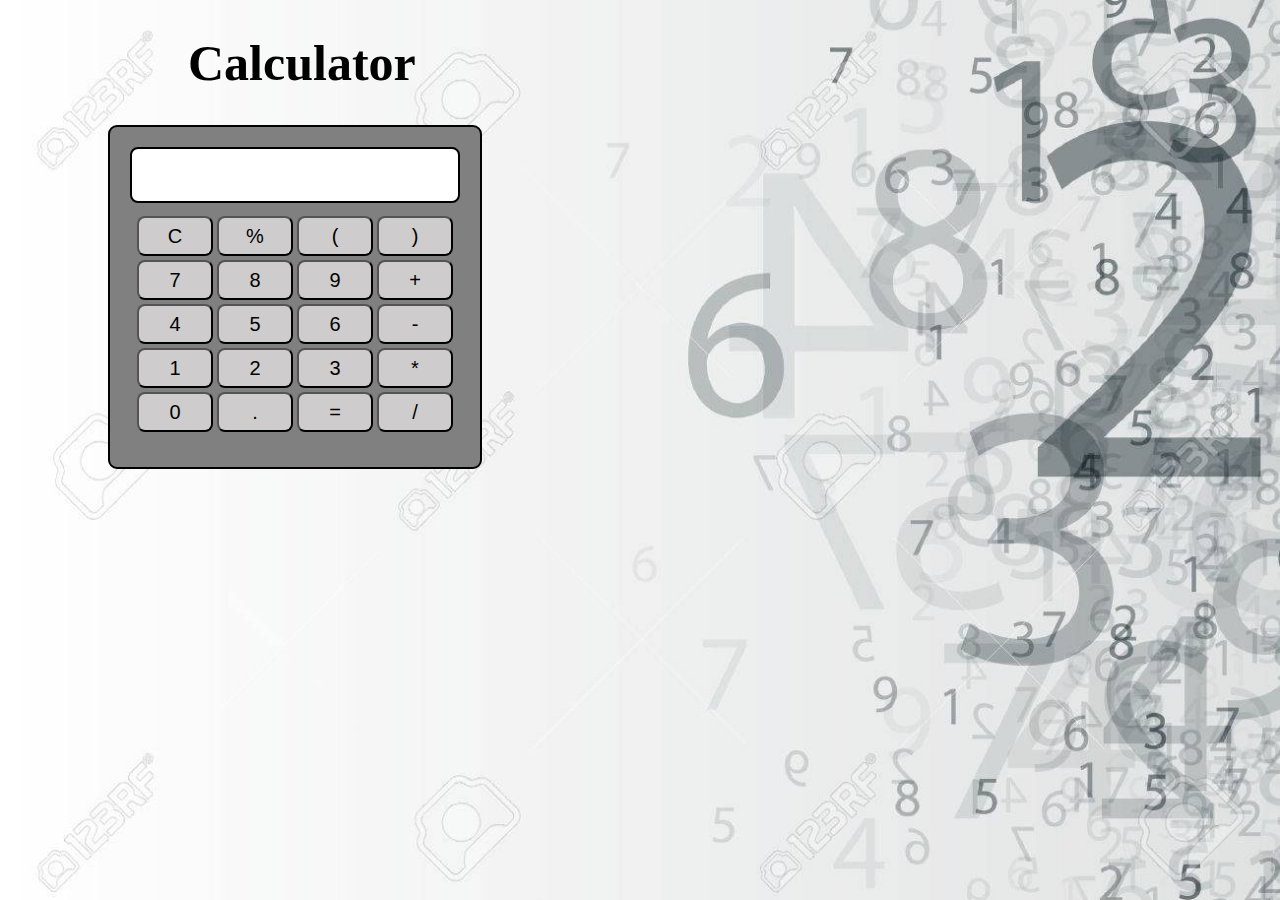
<file: calculator/index.html>
<!DOCTYPE html>
<html lang="en">
<head>
    <meta charset="UTF-8">
    <meta http-equiv="X-UA-Compatible" content="IE=edge">
    <meta name="viewport" content="width=device-width, initial-scale=1.0">
    <link href="style.css" rel="stylesheet">
    <title>Calculator</title>
</head>
<body>
    <div class="container">
        <h1>Calculator</h1>
        <div class="calculator">
        <input type="text" name="screen" id="screen">
        <table>
            <tr>
                <td><button>C</button></td>
                <td><button>%</button></td>
                <td><button>(</button></td>
                <td><button>)</button></td>
            </tr>
         <tr>
            <td><button>7</button></td>
            <td><button>8</button></td>
            <td><button>9</button></td>
            <td><button>+</button></td>
        </tr>
        <tr>
            <td><button>4</button></td>
            <td><button>5</button></td>
            <td><button>6</button></td>
            <td><button>-</button></td>  
            </tr>
         <tr>
            <td><button>1</button></td>
            <td><button>2</button></td>
            <td><button>3</button></td>
            <td><button>*</button></td>
         </tr> 
         <tr>
            <td><button>0</button></td>
            <td><button>.</button></td>
            <td><button>=</button></td>
            <td><button>/</button></td>
         </tr>  
        </table>
        </div>
    </div>
    
</body>
<script src="script.js"></script>
</html>
</file>
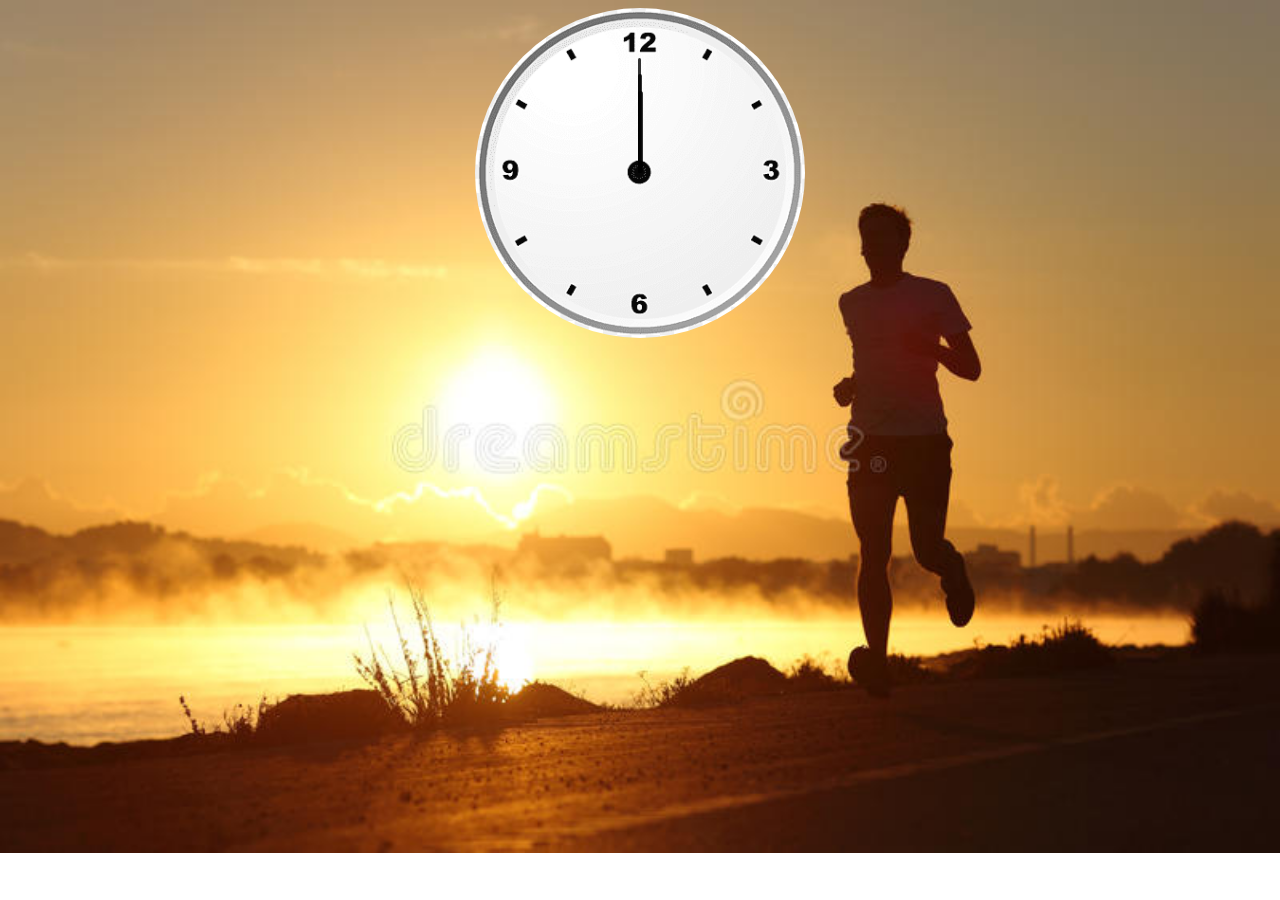
<file: Clock/index.html>
<!DOCTYPE html>
<html lang="en">
<head>
    <meta charset="UTF-8">
    <meta http-equiv="X-UA-Compatible" content="IE=edge">
    <meta name="viewport" content="width=device-width, initial-scale=1.0">
    <title>Clock</title>
    <link href="style.css" rel="stylesheet">
    <script src="script.js"></script>
</head>
<body>
    
    
    <div id="clock">
        <div id="hour"></div>
        <div id="minute"></div>
        <div id="second"></div>
    </div>
    
    
</body>
</html>
</file>
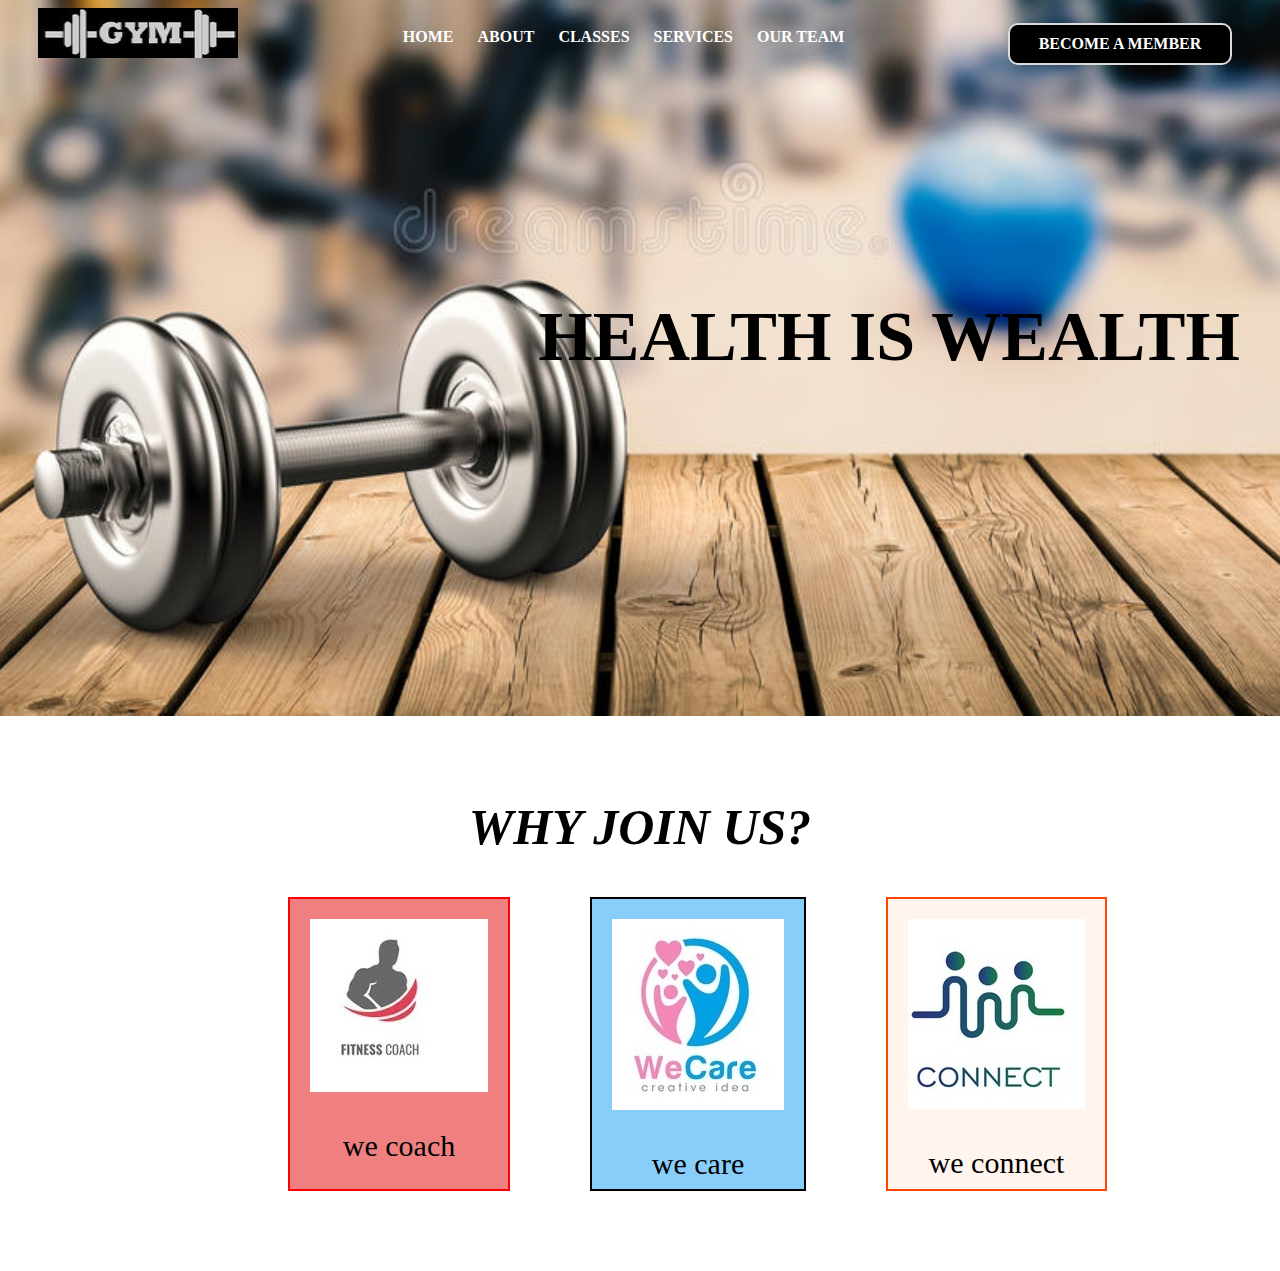
<file: Gym Website/index.html>
<!DOCTYPE html>
<html lang="en">
<head>
    <meta charset="UTF-8">
    <meta http-equiv="X-UA-Compatible" content="IE=edge">
    <meta name="viewport" content="width=device-width, initial-scale=1.0">
    <title>Fitness Club</title>
</head>
 <link href="style.css" rel="stylesheet"/> 
  
<body>
   
  <header>
        <div class="left">
          <img class="logo" src="image/gym logo1.jpg"
               width="300"
               height="30px"
               class="logo-img"/>

        </div>
        <div class="mid">
          <nav>
            <a class="navigation" href="#">HOME</a>
            <a class="navigation" href="#">ABOUT</a>
            <a class="navigation" href="#">CLASSES</a>
            <a class="navigation" href="#">SERVICES</a>
            <a class="navigation" href="#">OUR TEAM</a>
          </nav>  
        </div>
        <div class="right">
          <a href="SignUp.html">BECOME A MEMBER</a>
        </div>
    </header>
    <br>
   <h1>HEALTH IS WEALTH</h1> 
   
  <article class="container">
    <h2>WHY JOIN US?</h2>
    <div class="main-heading">
      <div class="box-1">
       <img src="image/coach.jpg"/>
       <p> we coach</p>
      </div>
      <div class="box-2">
       <img src="image/we care.jpg"/>
       <p>we care</p>
      </div>
      <div class="box-3">
       <img src="image/we connect.jpg"/>
       <p>we connect</p>
      </div>
  </div>
</article>

</body>
</html>
</file>
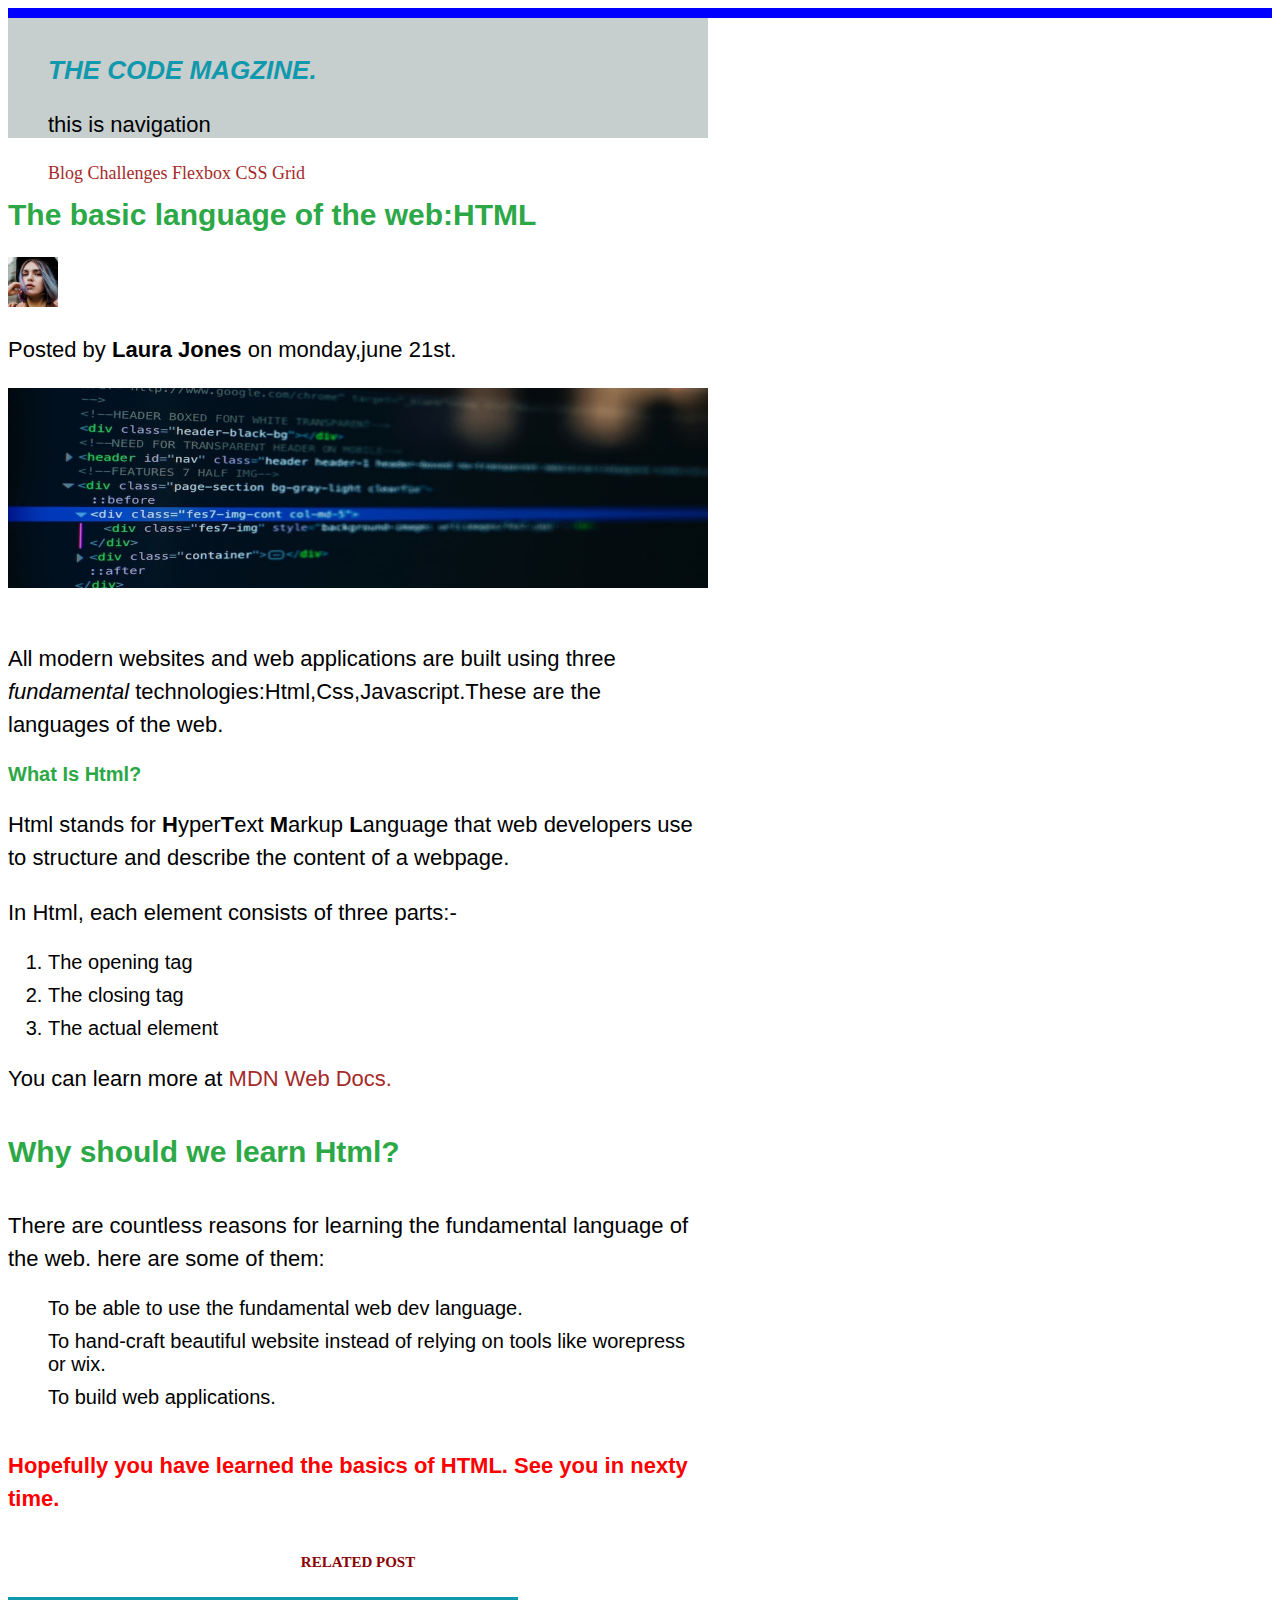
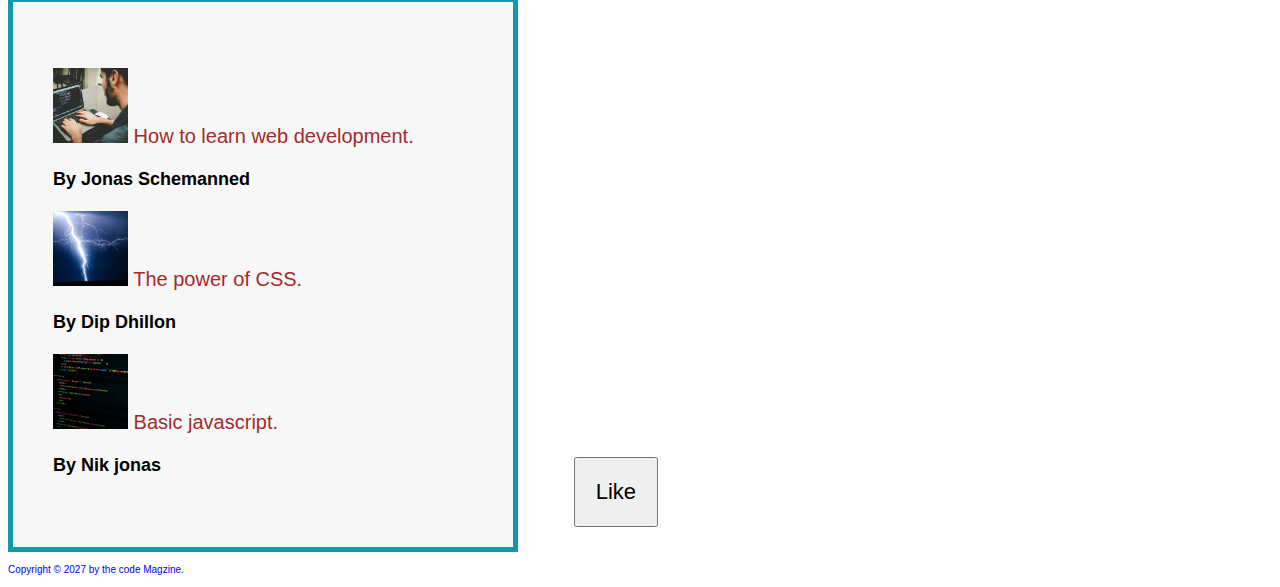
<file: html-css-course-master/index.html>
<!DOCTYPE html>
<html>
  <head>
    <meta charset="UTF-8"/>
    <link href="style.css" rel="stylesheet" />
    <title> The basic language of the web:HTML.</title>
  <head>

 <body>
   <div class="container">
  <header class="main-header">
    <h1>The Code Magzine.</h1>
    <nav>
      <p>this is navigation</p>
     <a href="blog.html">Blog</a>
     <a href="#">Challenges</a>
     <a href="#">Flexbox</a>
     <a href="#">CSS Grid</a>
   </nav>
     <button>Like</button>
   
  </header>

  <article>
    <header class="post-header">  
        <h2>The basic language of the web:HTML</h2>
       
        <img src="final/02-HTML-Fundamentals/img/laura-jones.jpg"
              alt="headshet of laura jonas"
              height="50"
              width="50"/>

          <p id="author">Posted by <strong>Laura Jones</strong> on monday,june 21st.</p>
        <img class="post-img"
          src="final/02-HTML-Fundamentals/img/post-img.jpg"
           alt="HTML code on a screen" 
           width="500"
           height="200" />
    </header>
       
       <p>All modern websites and web applications are built using three <i>fundamental</i>
          technologies:Html,Css,Javascript.These are the languages of the web.
       </p>

    <h3>What Is Html?</h3> 
      <p> Html stands for <strong>H</strong>yper<strong>T</strong>ext <strong>M</strong>arkup <strong>L</strong>anguage that web developers use to
         structure and describe the content of a webpage.
      </p>
      <p> In Html, each element consists of three parts:-</p>
       <ol>
         <li class="first-li"> The opening tag </li>
         <li> The closing tag </li>
         <li> The actual element </li>
        </ol>
     <p> You can learn more at <a href="https://developer.mozilla.org/en-US/docs/Web/HTML"
        target="_blank"
        >MDN Web Docs.</a> 
      </p>
     
    <h4> Why should we learn Html?</h4>
     <p> There are countless reasons for learning the fundamental language of the web.
         here are some of them:
     </p>
       <ul>
           <li class="first-li"> To be able to use the fundamental web dev language.</li>
           <li> To hand-craft beautiful website instead of relying on tools like worepress or wix.</li>
            <li> To build web applications.</li>

       </ul> 
    <h4>
       <p> Hopefully you have learned the basics of HTML.
           See you in nexty time.
       </p>
    </h4> 
    <h5> Related post</h5> 
    
  </article>
    <aside>
      <ul>
         <li>
          <img src="final/02-HTML-Fundamentals/img/related-1.jpg"
                 width="75">
                 <a href="#"> How to learn web development.</a>
                  <P class="related-author">By Jonas Schemanned</P>
          </li>

          <li>     
           <img src="final/02-HTML-Fundamentals/img/related-2.jpg"
                    width="75"
                    alt="Lightning" />
                    <a href="#"> The power of CSS.</a> 
                      <p class="related-author">By Dip Dhillon</p> 
          </li> 

            <li>      
              <img src="final/02-HTML-Fundamentals/img/related-3.jpg"
                     width="75"
                     alt ="Javasript code on a screen"/>
                     <a href="#" >Basic javascript.</a>
                      <p class="related-author"> By Nik jonas</p>
                        
            </li>
      </ul>
    </aside>
  <footer>
   <p id="copyright" class="copyright text">Copyright &copy; 2027 by the code Magzine.</p>
  </footer>
  </div>
  
</body>


</html>
</file>
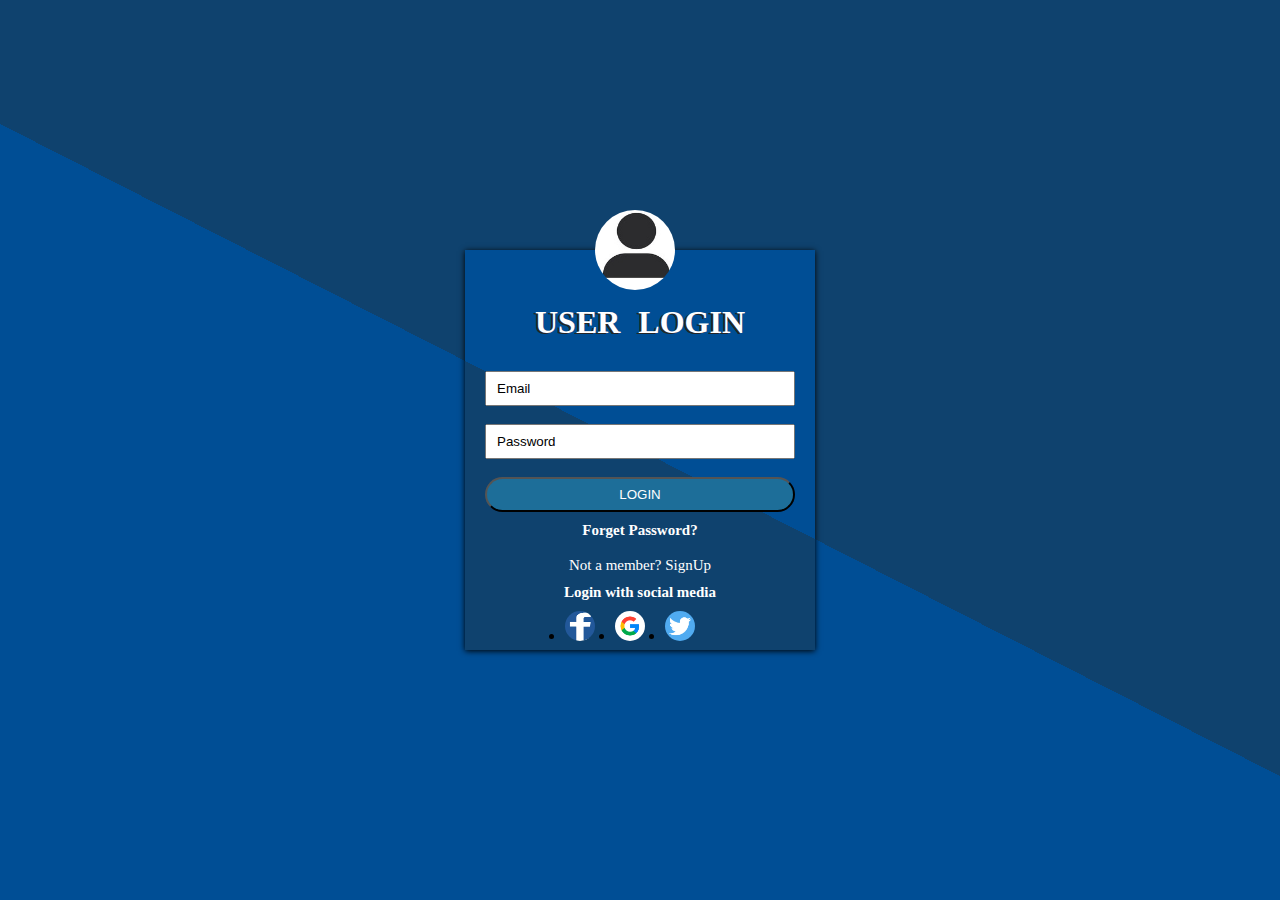
<file: Login Form2/index.html>
<!DOCTYPE html>
<html lang="en">
<head>
    <meta charset="UTF-8">
    <meta http-equiv="X-UA-Compatible" content="IE=edge">
    <meta name="viewport" content="width=device-width, initial-scale=1.0">
    <title>Login Form</title>
    <link href="style.css" rel="stylesheet">
</head>

<body>
    <div class="bg-img" >
      <div class="center-div">
         <img src="image/user icon.jpg" id="user">
         <h1>User Login</h1>
         <form>
             <div>
              <input type="Email" name="" class="input-box" placeholder="Email" required>
             </div>
             <br>
             <div>
              <input type="Password" name="" class="input-box" placeholder="Password" minlenght="4" maxlength="8" 
              required>
             </div>
             <br>
             <div class="btn">
                 <button type="submit">LOGIN</button>
             </div>
         </form>
          <div class="pass">
            <h2>Forget Password?</h2>
          </div>
          <br>
           <div class="Sign-up">Not a member? 
               <a href="#">SignUp</a>
           </div>
           
           <h3>Login with social media</h3>
        <ul class="media">
            <li><img class="fb" src="image/fb icon.png"></li>
            <li><img class="google" src="image/google icon.png"></li>
            <li><img class="twitter" src="image/twitter icon.png"></li>
        </ul>
      </div>

    </div>


</body>
</html>
</file>
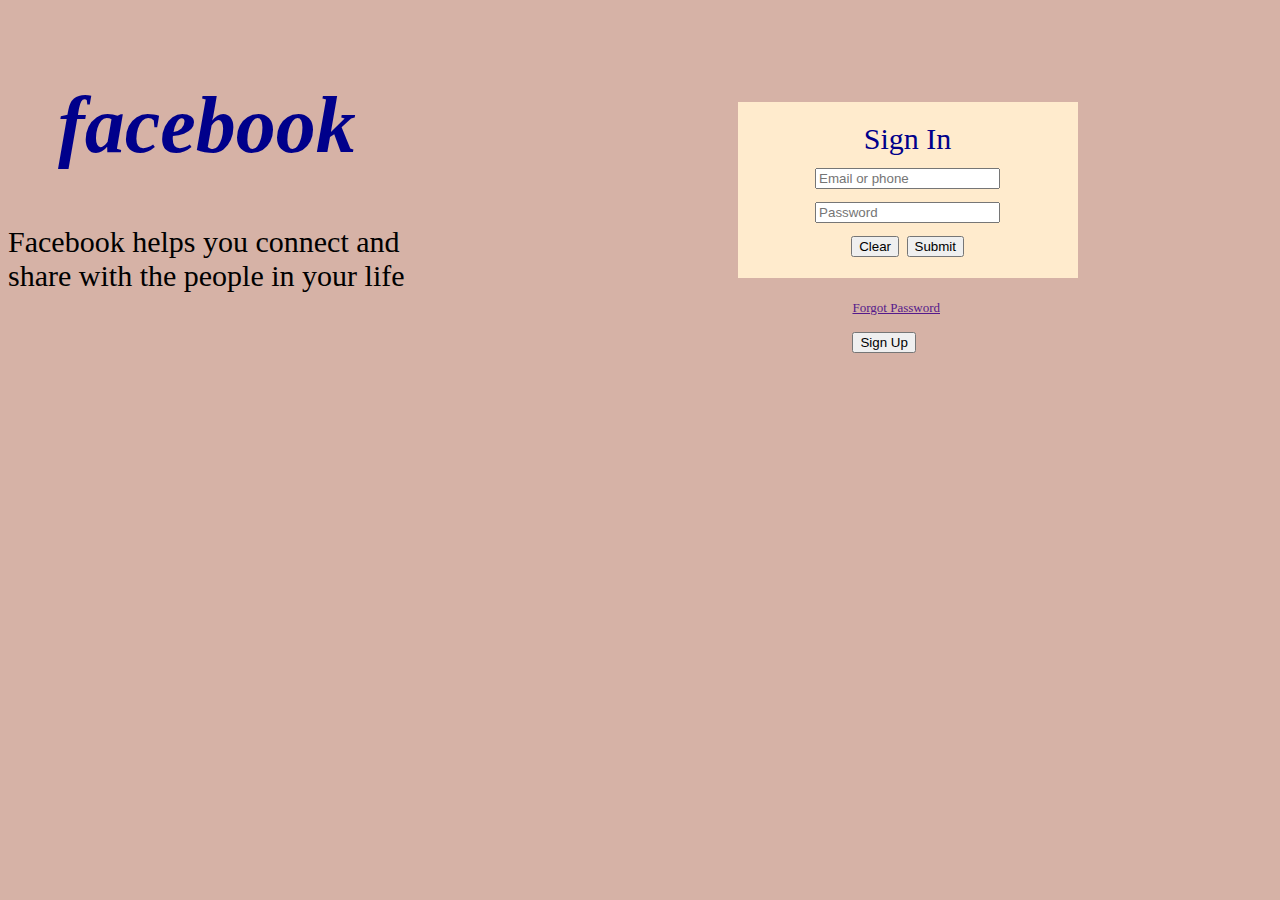
<file: Login Forms/index.html>
<!DOCTYPE html>
<html lang="en">

<head>
    <meta charset="UTF-8">
    <meta http-equiv="X-UA-Compatible" content="IE=edge">
    <meta name="viewport" content="width=device-width, initial-scale=1.0">
    <title>Facebook login</title>
    <link href="style.css" rel="stylesheet" />
</head>

<body>
    <header>
        <h1>facebook</h1>
        <p>Facebook helps you connect and
            <br>
            share with the people in your life
        </p>
        <div class="sign-in">Sign In
            <form>
                <input type="Email" class="input-box" placeholder="Email or phone" />
                <input type="password" class="input-box" placeholder="Password" />
            </form>
            <form class="Buttons_SignIn">
                <button type="button">Clear</button>
                <button type="submit">Submit</button>
                 
            </form>
            
        </div>
        <aside>
            <a href="">Forgot Password</a> <br>
            <br>
              
        <form action="C:\Users\BhaiBhai\Desktop\git basic\Html-basic\Login Forms\SignUpPage.html" target="_blank"> 
        <button type="submit">Sign Up</button>
       </form>
       </aside> 
    </header>


</body>

</html>
</file>
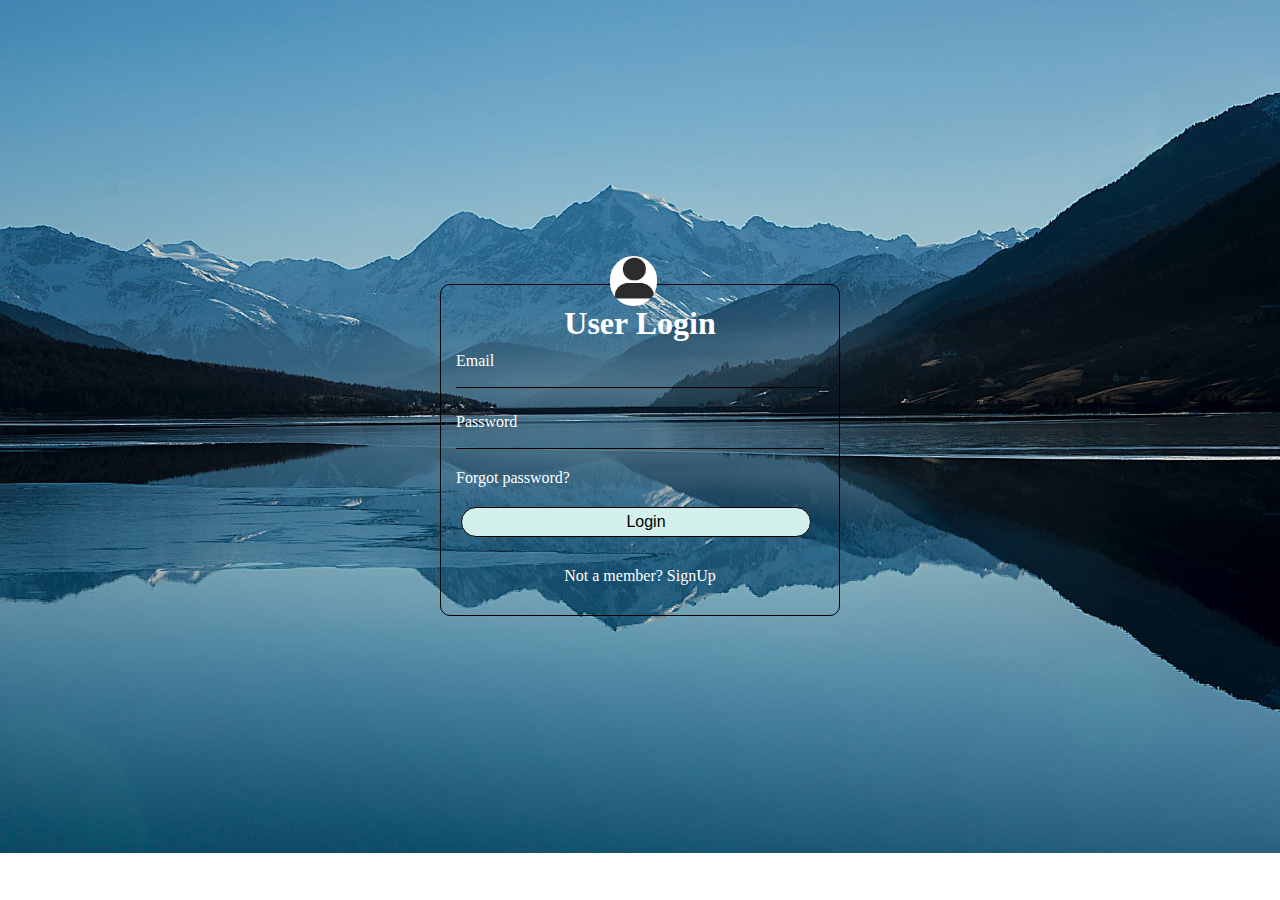
<file: Login Forms1/index.html>
<!DOCTYPE html>
<html lang="en">
<head>
    <meta charset="UTF-8">
    <meta http-equiv="X-UA-Compatible" content="IE=edge">
    <meta name="viewport" content="width=device-width, initial-scale=1.0">
    <title>Login forms</title>
    <link href="style.css" rel="stylesheet"/>
</head>
<body>
   
      <div class="box"> 
        <img  class="user" src="image/user icon.jpg"/>
        
        <form  method="" action="">
            <h1>User Login</h1>
            <div class="inputBox">
               <input type="email" name="username" required>
                <label>Email</label>
            </div>
            <div class="inputBox">
              <input type="password" minlength="4" maxlength="8" name="password" required>
              <label>Password</label>
            </div>
           <div class="pass">Forgot password?</div>
           <input type="submit" value="Login">
           <div class="sign-up">
              Not a member? <a href="#">SignUp</a>
           </div>
        </form>
     </div>
 

    
</body>
</html>
</file>
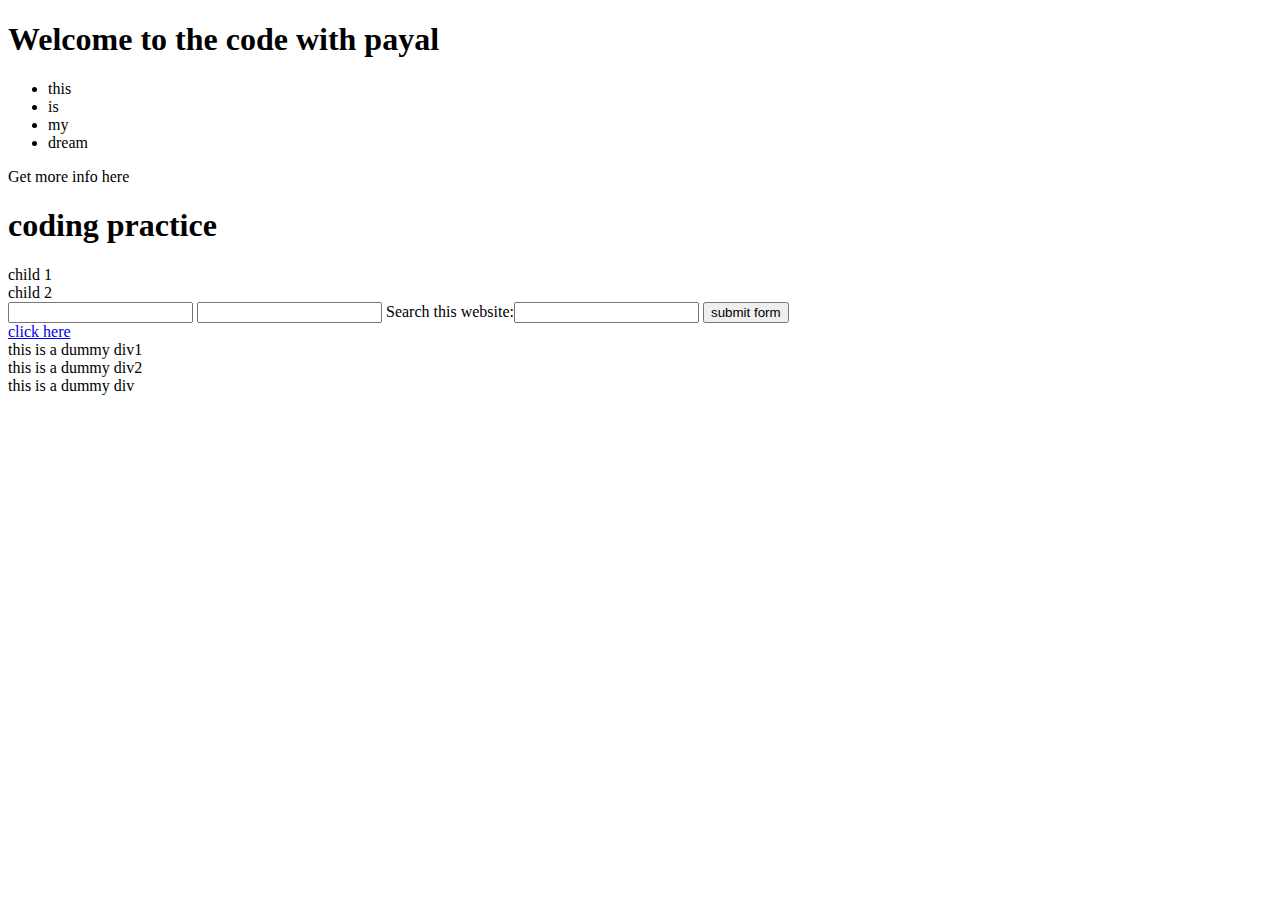
<file: practice/index.html>
<!DOCTYPE html>
<html lang="en">

<head>
    <meta charset="UTF-8">
    <meta http-equiv="X-UA-Compatible" content="IE=edge">
    <meta name="viewport" content="width=device-width, initial-scale=1.0">
    <title>Document</title>

</head>

<body>
    <div class="container">
        <!--comment-->
        <div id="myfirst" class='child red good'>
            <h1 id="heading" class="yourhead riya this"> Welcome to the code with payal</h1>
            <ul class="this" id="myul">
                <li class="jadu" id="fui">this</li>
                <li class="jadu">is</li>
                <li class="jadu">my</li>
                <li class="jadu" id="lui">dream</li>

            </ul>

        </div>

        <div class='new' id="new">Get more info here
            <h1>coding practice</h1>
        </div>
        <div id="ninja">child 1</div>
        <div>child 2</div>

        <form>
            <input type='name' label='fullname'>
            <input type='lastname'>
            <!--button id='btn' value="submit" type="button"> submit</button>-->
            Search this website:<input type="text" name="hello" id="">
            <button id="btn">submit form</button>
        </form>
        <a href="codewithpayal"> click here</a>
    </div>
    <div class="no">this is a dummy div1</div>
    <div class="no">this is a dummy div2</div>
    <div class="no">this is a dummy div</div>


</body>
<!--script src="script.js"></script>-->
<!--script src="script1.js"></script>-->
<!--script src="script2.js"></script>-->
<!--script src="script3.js"></script>-->
<!--script src="script4.js"></script>-->
<!--script src="script5.js"></!--script>-->
<script src="script6.js"></script>


</html>
</file>
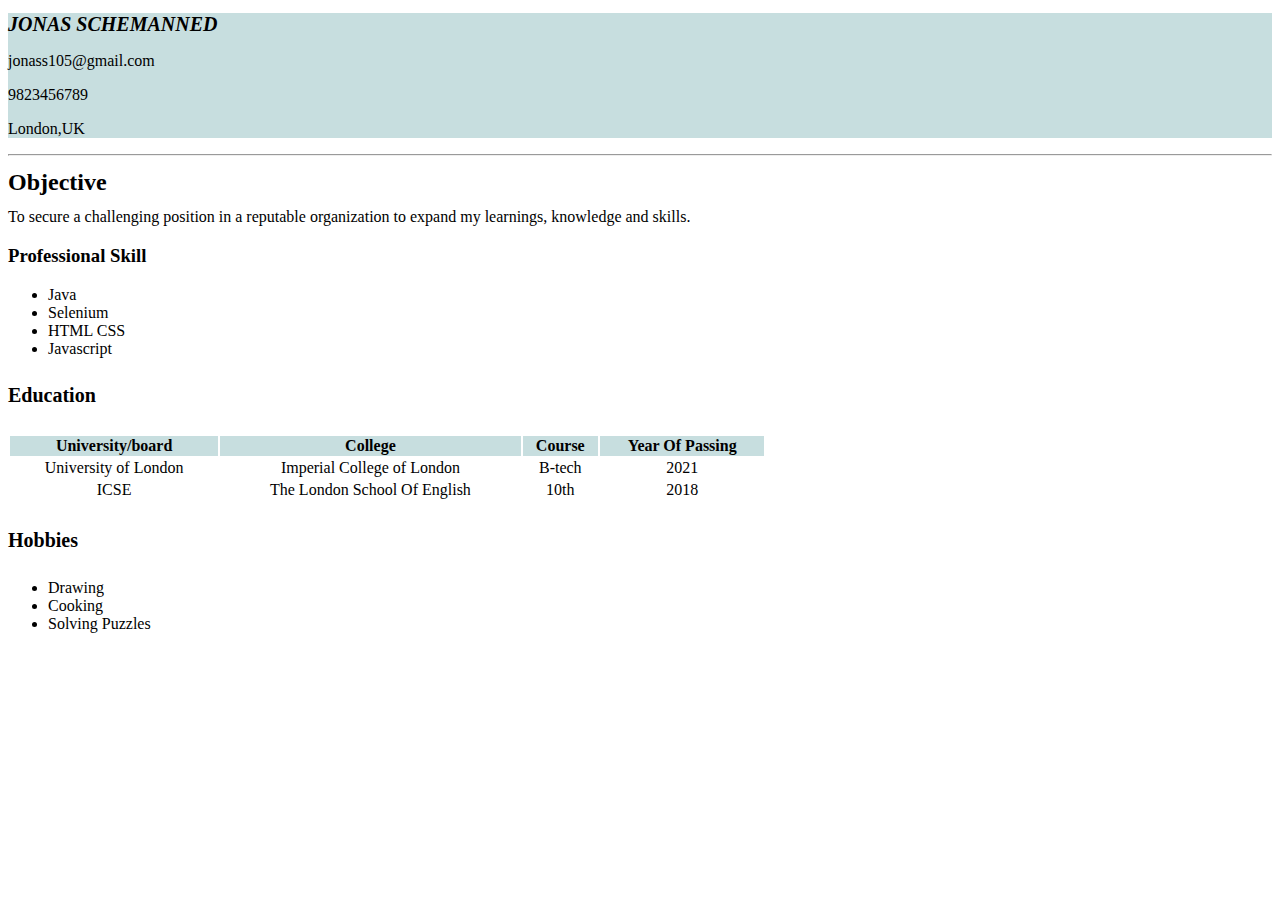
<file: resume/index.html>
<!DOCTYPE html>
<html lang="en">

<head>
  <title> resume </title>
  <link href="style1.css" rel="stylesheet" />
</head>

<body>
  <header>
    <div class="box">
      <div class="header">
          <div class="name">
            <h1 class="name">Jonas Schemanned</h1>
          </div>
          <div class="email">
           <p>jonass105@gmail.com</p>
          </div>
          <div class="phone">
           <p>9823456789</p>
         </div>
         <div class="city">
          <p>London,UK</p>
         </div>
      </div>
    </div>
  </header>
  <hr />

  <head>
    <h2>Objective</h2>
    <p>To secure a challenging position in a reputable organization to expand my learnings,
      knowledge and skills.
    </p>
    <h3>Professional Skill</h3>
    <ul>
      <li>Java</li>
      <li>Selenium</li>
      <li>HTML CSS</li>
      <li>Javascript</li>
    </ul>
    <h4>Education</h4>
    <aside>
      <table style="width:60%">
        <tr style="background-color:rgb(199, 222, 223)">
          <th>University/board</th>
          <th>College</th>
          <th>Course</th>
          <th>Year Of Passing</th>
        </tr>
        <tr>
          <td>University of London</td>
          <td>Imperial College of London</td>
          <td>B-tech</td>
          <td>2021</td>
        </tr>
        <tr>
          <td>ICSE</td>
          <td>The London School Of English</td>
          <td>10th</td>
          <td>2018</td>
        </tr>
      </table>
    </aside>
    <h5>Hobbies</h5>
    <ul>
      <li>Drawing</li>
      <li>Cooking</li>
      <li>Solving Puzzles</li>
    </ul>

  </head>


</body>

</html>
</file>
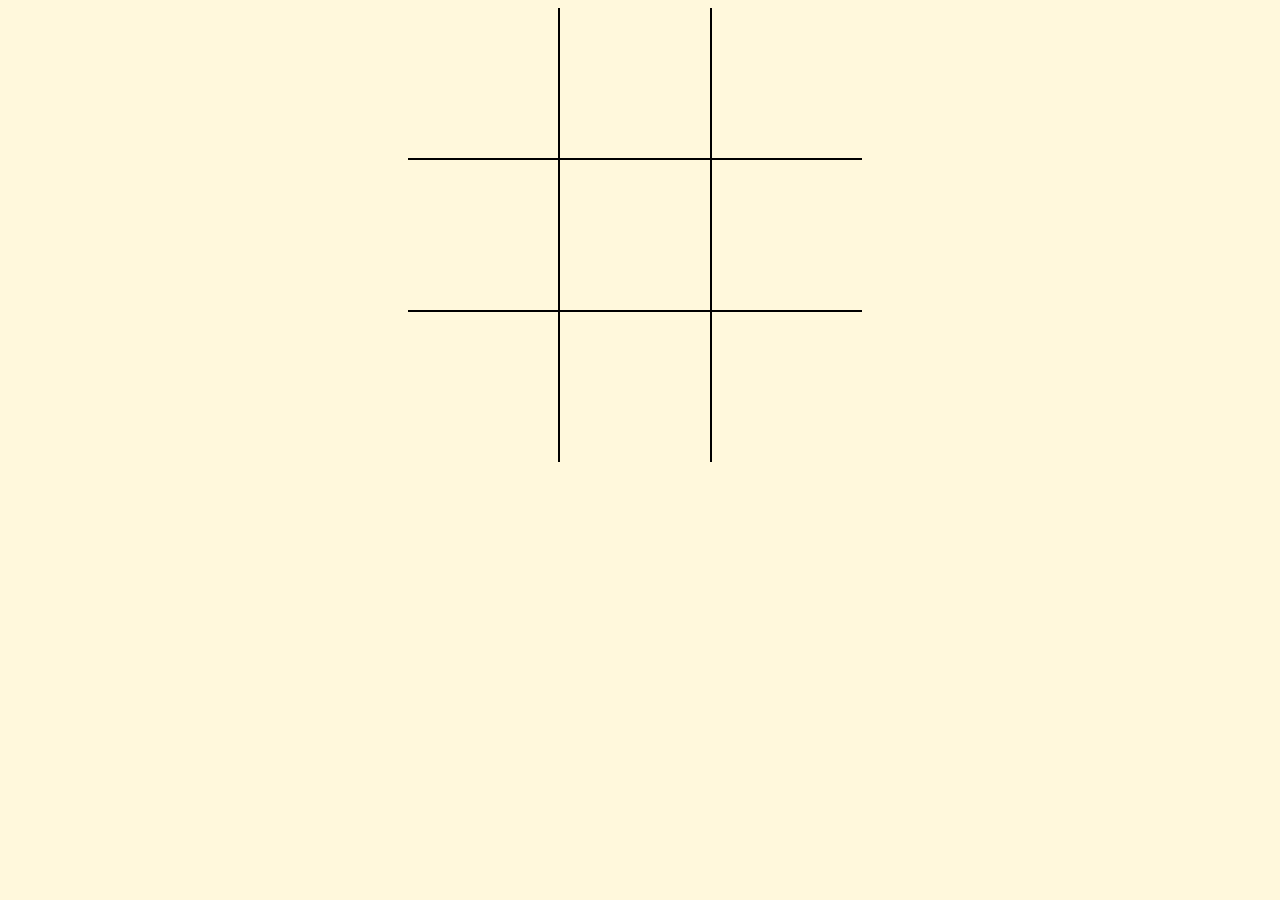
<file: tic tac toe/index.html>
<!DOCTYPE html>
<html lang="en">

<head>
    <meta charset="UTF-8">
    <meta http-equiv="X-UA-Compatible" content="IE=edge">
    <meta name="viewport" content="width=device-width, initial-scale=1.0">
    <title>Tic tac toe game</title>
    <link href="style.css" rel="stylesheet">
    <script src="script.js" defer></script>
</head>

<body>
    <div id="main_div">
        <div id="div1" class="click"></div>
        <div id="div2" class="click"></div>
        <div id="div3" class="click"></div>
        <div id="div4" class="click"></div>
        <div id="div5" class="click"></div>
        <div id="div6" class="click"></div>
        <div id="div7" class="click"></div>
        <div id="div8" class="click"></div>
        <div id="div9" class="click"></div>
    </div>
</body>

</html>
</file>
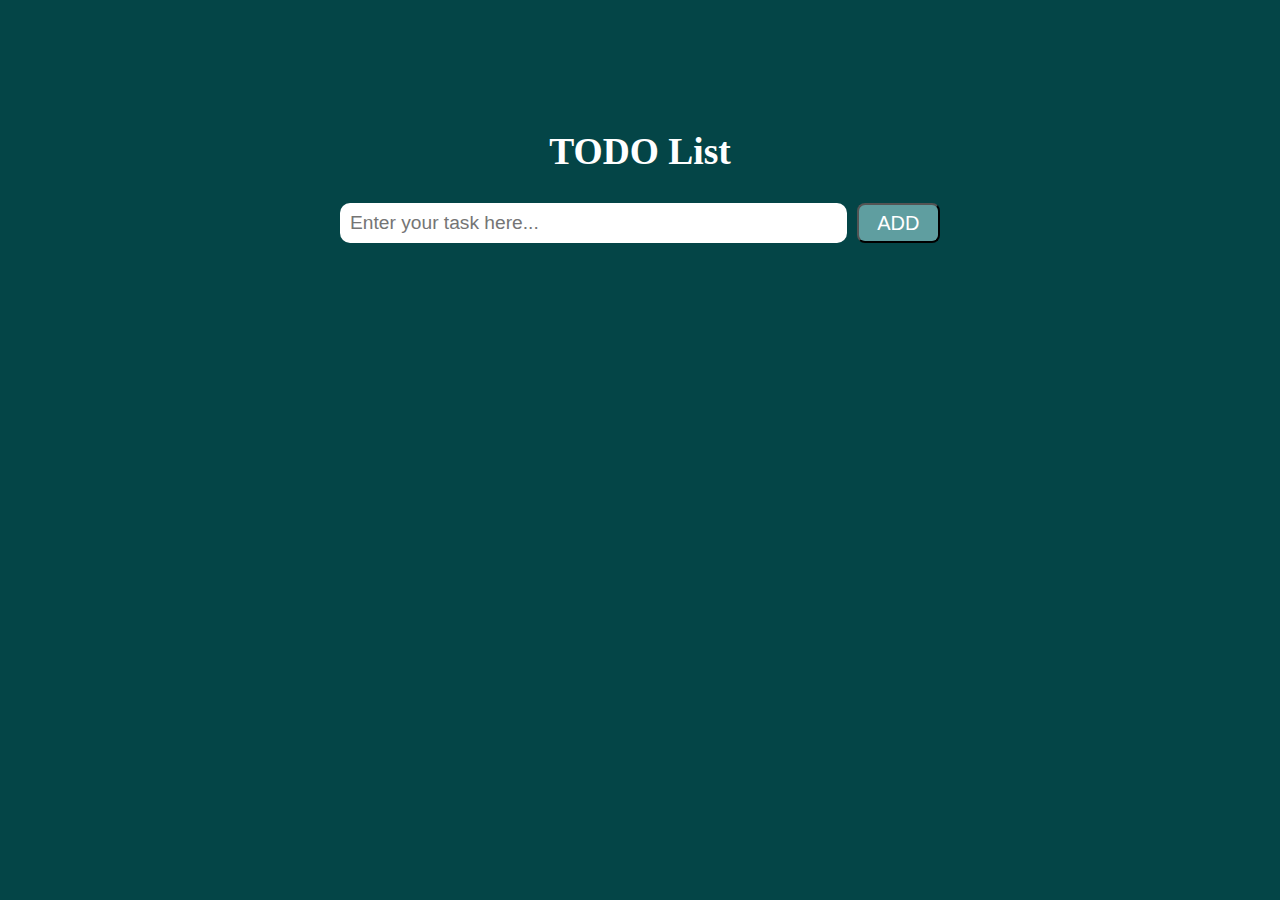
<file: Todo project/index.html>
<!DOCTYPE html>
<html lang="en">

<head>
    <meta charset="UTF-8">
    <meta http-equiv="X-UA-Compatible" content="IE=edge">
    <meta name="viewport" content="width=device-width, initial-scale=1.0">
    <title>ToDo list</title>
    <link href="style.css" rel="stylesheet">
    <script src="script.js" defer></script>
</head>

<body>

    <div class="date">

    </div>
    <div id='container'>

        <div class="heading">
            <h2>TODO List</h2>
        </div>
        <div class="input">
            <input class="inputText" type='text' placeholder="Enter your task here...">
            <button class="add_button">ADD</button>

        </div>



    </div>

    <body>

    </body>

</html>
</file>
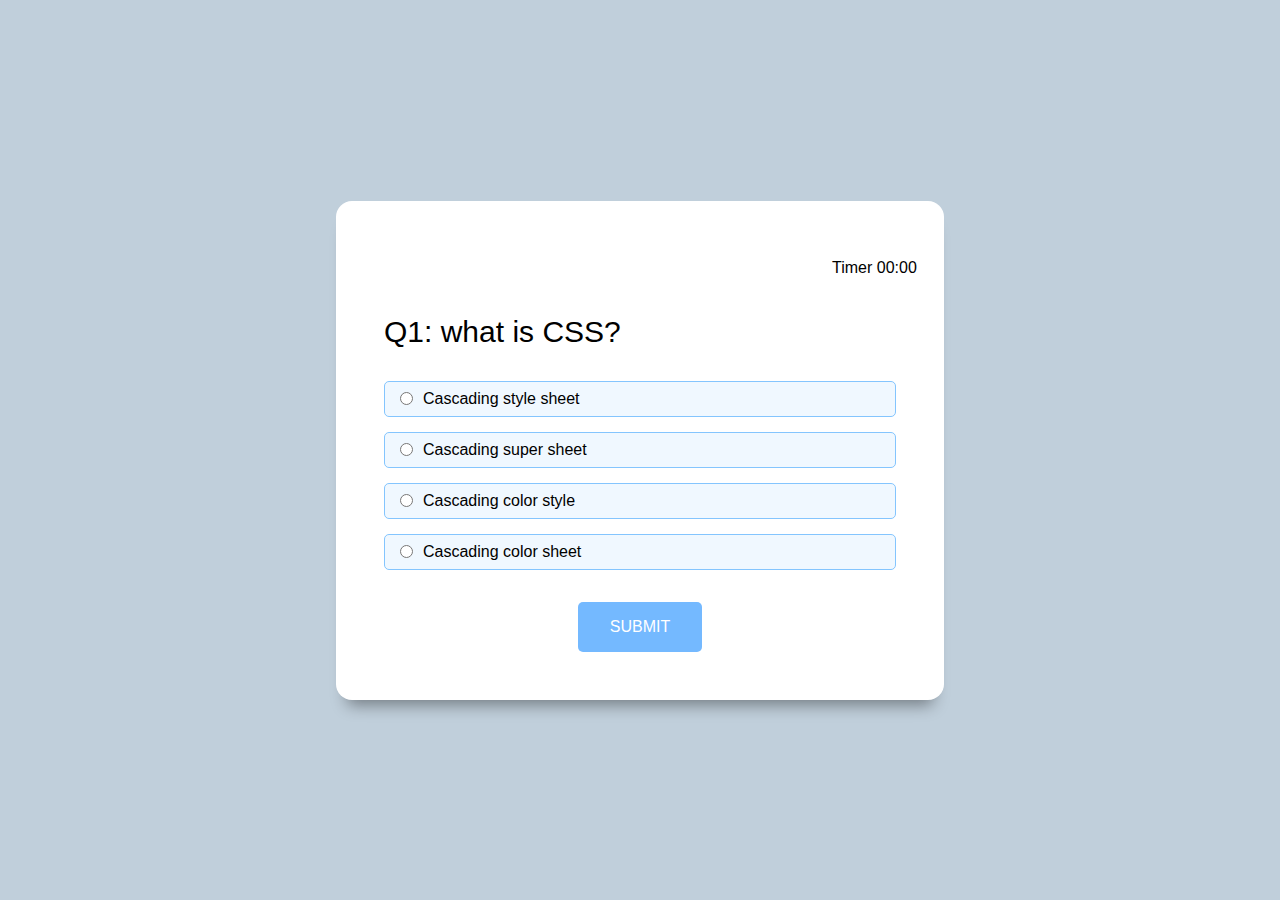
<file: quiz project/Quiz website/index.html>
<!DOCTYPE html>
<html lang="en">

<head>
    <meta charset="UTF-8">
    <meta http-equiv="X-UA-Compatible" content="IE=edge">
    <meta name="viewport" content="width=device-width, initial-scale=1.0">
    <title>Quiz website</title>
    <link href="style.css" rel="stylesheet">
</head>

<body>
    <div class="main-div">

        <div class="inner-div">
            <div class="timer">Timer <span class="timers">00:00</span></div>
            <h1 class="question">Questions</h1>

            <div class="option">
                <input type="radio" name="answer" id="ans1" class="answer">
                <label id="option1">Answer here</label>
            </div>
            <div class="option">
                <input type="radio" name="answer" id="ans2" class="answer">
                <label id="option2">Answer here</label>
            </div>
            <div class="option">
                <input type="radio" name="answer" id="ans3" class="answer">
                <label id="option3">Answer here</label>
            </div>
            <div class="option">
                <input type="radio" name="answer" id="ans4" class="answer">
                <label id="option4">Answer here</label>
            </div>
            <button id="submit">submit</button>
            <div id="score" class="show-score"></div>
        </div>
    </div>

</body>
<script src="script.js"></script>

</html>
</file>
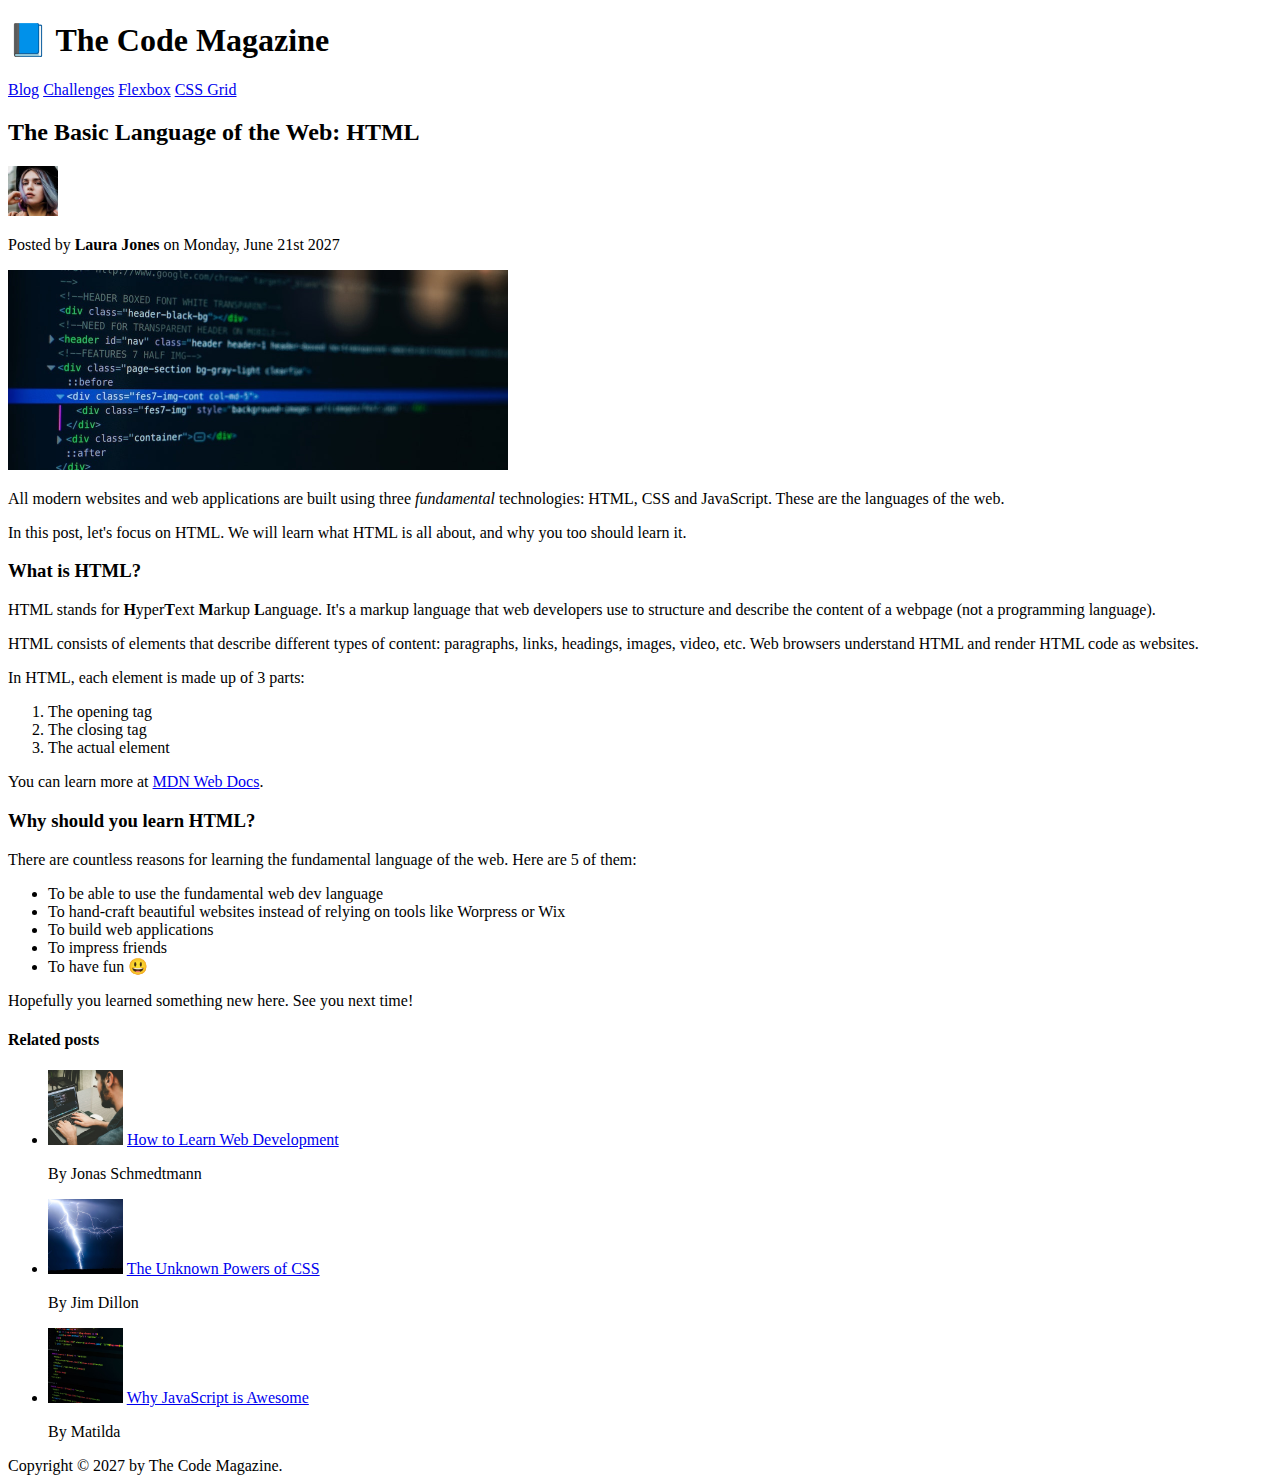
<file: html-css-course-master/final/02-HTML-Fundamentals/index.html>
<!DOCTYPE html>
<html lang="en">
  <head>
    <meta charset="UTF-8" />
    <title>The Basic Language of the Web: HTML</title>
  </head>

  <body>
    <!--
    <h1>The Basic Language of the Web: HTML</h1>
    <h2>The Basic Language of the Web: HTML</h2>
    <h3>The Basic Language of the Web: HTML</h3>
    <h4>The Basic Language of the Web: HTML</h4>
    <h5>The Basic Language of the Web: HTML</h5>
    <h6>The Basic Language of the Web: HTML</h6>
    -->

    <header>
      <h1>📘 The Code Magazine</h1>

      <nav>
        <a href="blog.html">Blog</a>
        <a href="#">Challenges</a>
        <a href="#">Flexbox</a>
        <a href="#">CSS Grid</a>
      </nav>
    </header>

    <article>
      <header>
        <h2>The Basic Language of the Web: HTML</h2>

        <img
          src="img/laura-jones.jpg"
          alt="Headshot of Laura Jones"
          height="50"
          width="50"
        />

        <p>Posted by <strong>Laura Jones</strong> on Monday, June 21st 2027</p>

        <img
          src="img/post-img.jpg"
          alt="HTML code on a screen"
          width="500"
          height="200"
        />
      </header>

      <p>
        All modern websites and web applications are built using three
        <em>fundamental</em>
        technologies: HTML, CSS and JavaScript. These are the languages of the
        web.
      </p>

      <p>
        In this post, let's focus on HTML. We will learn what HTML is all about,
        and why you too should learn it.
      </p>

      <h3>What is HTML?</h3>
      <p>
        HTML stands for <strong>H</strong>yper<strong>T</strong>ext
        <strong>M</strong>arkup <strong>L</strong>anguage. It's a markup
        language that web developers use to structure and describe the content
        of a webpage (not a programming language).
      </p>
      <p>
        HTML consists of elements that describe different types of content:
        paragraphs, links, headings, images, video, etc. Web browsers understand
        HTML and render HTML code as websites.
      </p>
      <p>In HTML, each element is made up of 3 parts:</p>

      <ol>
        <li>The opening tag</li>
        <li>The closing tag</li>
        <li>The actual element</li>
      </ol>

      <p>
        You can learn more at
        <a
          href="https://developer.mozilla.org/en-US/docs/Web/HTML"
          target="_blank"
          >MDN Web Docs</a
        >.
      </p>

      <h3>Why should you learn HTML?</h3>

      <p>
        There are countless reasons for learning the fundamental language of the
        web. Here are 5 of them:
      </p>

      <ul>
        <li>To be able to use the fundamental web dev language</li>
        <li>
          To hand-craft beautiful websites instead of relying on tools like
          Worpress or Wix
        </li>
        <li>To build web applications</li>
        <li>To impress friends</li>
        <li>To have fun 😃</li>
      </ul>

      <p>Hopefully you learned something new here. See you next time!</p>
    </article>

    <aside>
      <h4>Related posts</h4>

      <ul>
        <li>
          <img
            src="img/related-1.jpg"
            alt="Person programming"
            width="75"
            width="75"
          />
          <a href="#">How to Learn Web Development</a>
          <p>By Jonas Schmedtmann</p>
        </li>
        <li>
          <img src="img/related-2.jpg" alt="Lightning" width="75" heigth="75" />
          <a href="#">The Unknown Powers of CSS</a>
          <p>By Jim Dillon</p>
        </li>
        <li>
          <img
            src="img/related-3.jpg"
            alt="JavaScript code on a screen"
            width="75"
            height="75"
          />
          <a href="#">Why JavaScript is Awesome</a>
          <p>By Matilda</p>
        </li>
      </ul>
    </aside>

    <footer>Copyright &copy; 2027 by The Code Magazine.</footer>
  </body>
</html>
</file>
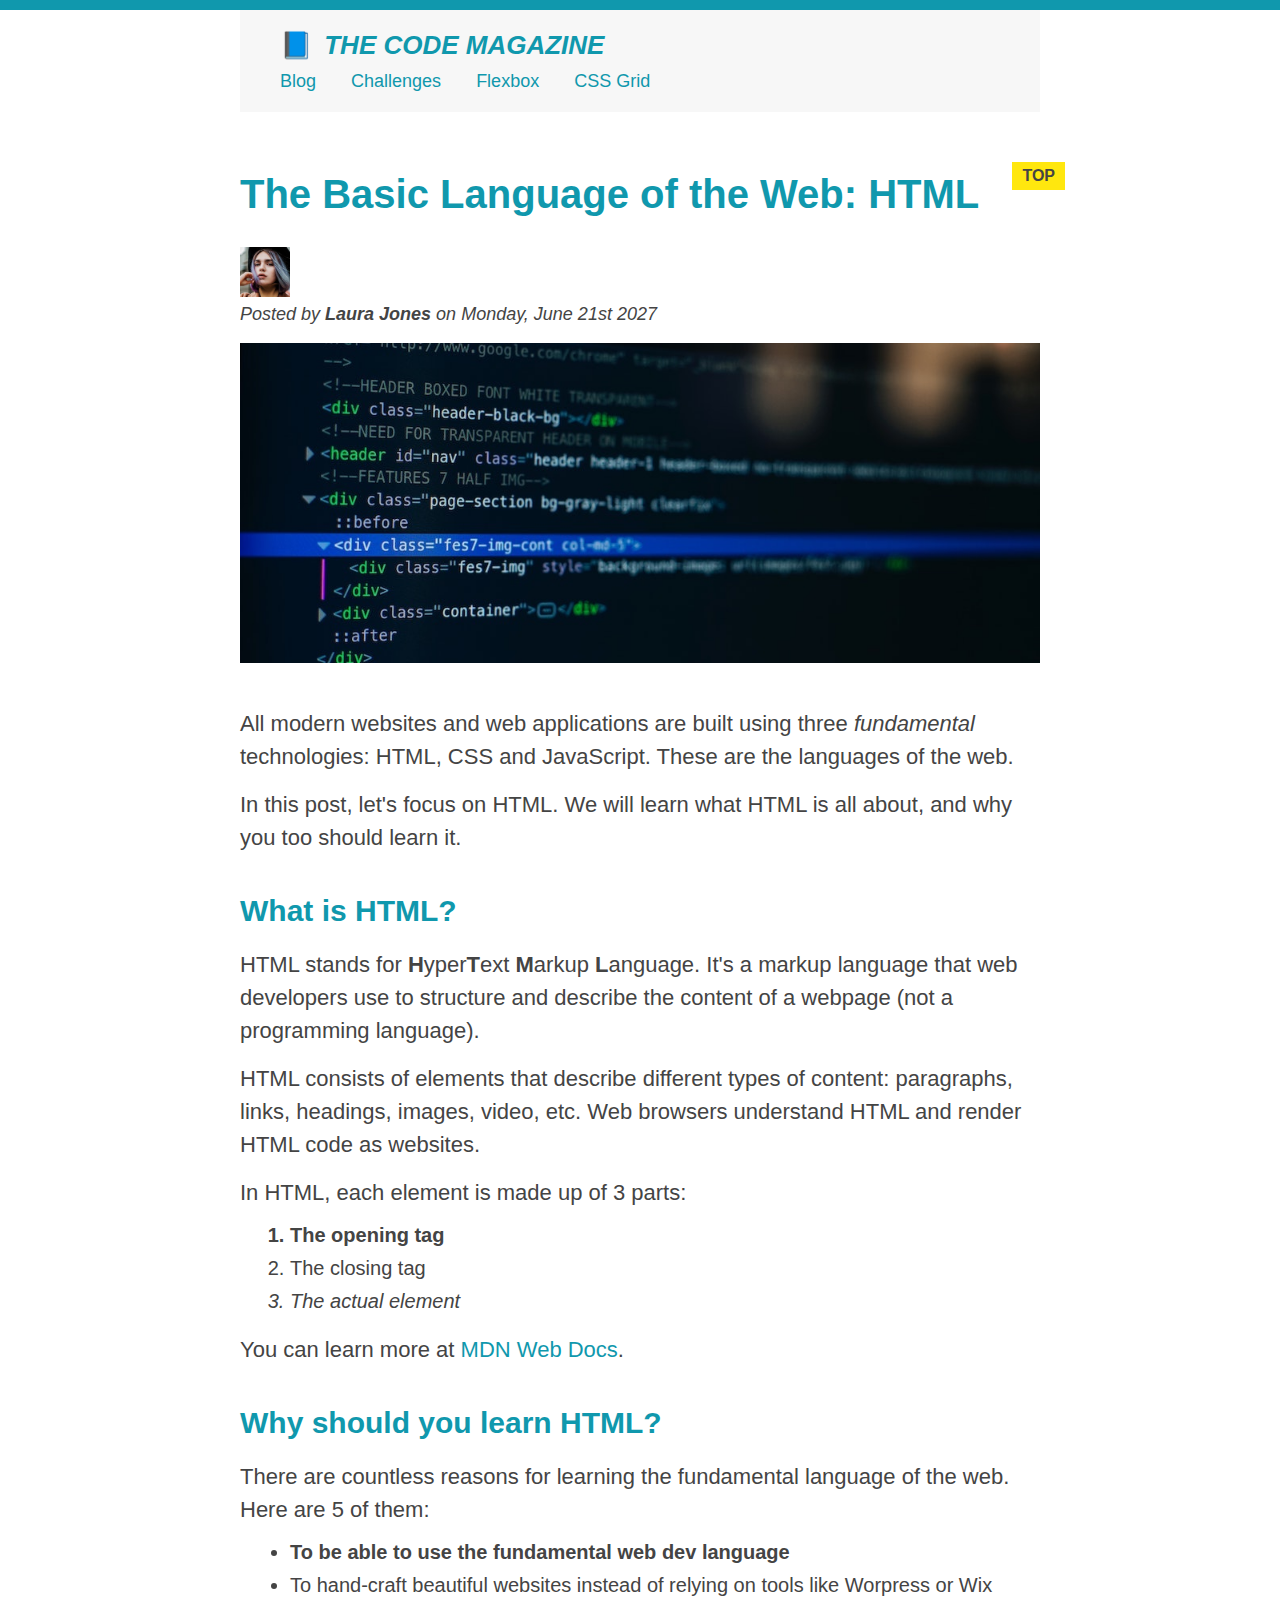
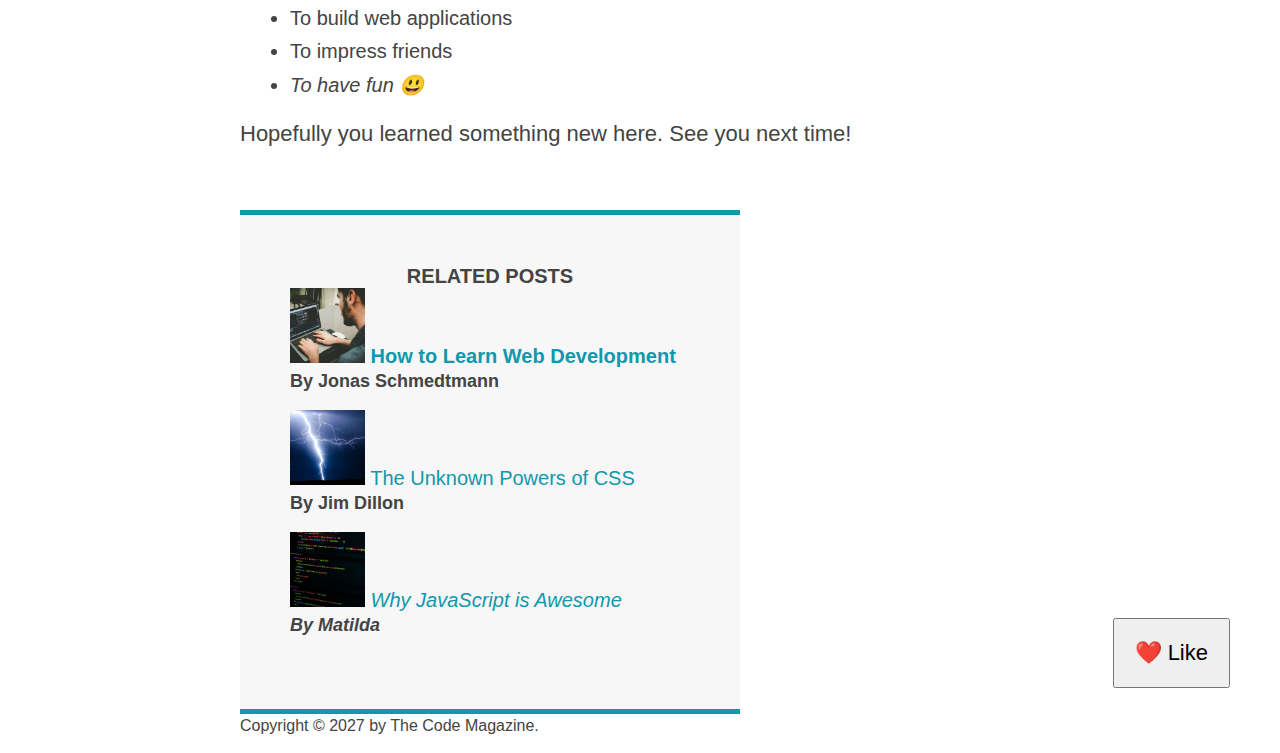
<file: html-css-course-master/final/03-CSS-Fundamentals/index.html>
<!DOCTYPE html>
<html lang="en">
  <head>
    <meta charset="UTF-8" />
    <link href="style.css" rel="stylesheet" />

    <title>The Basic Language of the Web: HTML</title>
  </head>

  <body>
    <!--
    <h1>The Basic Language of the Web: HTML</h1>
    <h2>The Basic Language of the Web: HTML</h2>
    <h3>The Basic Language of the Web: HTML</h3>
    <h4>The Basic Language of the Web: HTML</h4>
    <h5>The Basic Language of the Web: HTML</h5>
    <h6>The Basic Language of the Web: HTML</h6>
    -->

    <div class="container">
      <header class="main-header">
        <h1>📘 The Code Magazine</h1>

        <nav>
          <!-- <strong>This is the navigation</strong> -->
          <a href="blog.html">Blog</a>
          <a href="#">Challenges</a>
          <a href="#">Flexbox</a>
          <a href="#">CSS Grid</a>
        </nav>
      </header>

      <article>
        <header class="post-header">
          <h2>The Basic Language of the Web: HTML</h2>

          <img
            src="img/laura-jones.jpg"
            alt="Headshot of Laura Jones"
            height="50"
            width="50"
          />

          <p id="author">
            Posted by <strong>Laura Jones</strong> on Monday, June 21st 2027
          </p>

          <img
            src="img/post-img.jpg"
            alt="HTML code on a screen"
            width="500"
            height="200"
            class="post-img"
          />
          <button>❤️ Like</button>
        </header>

        <p>
          All modern websites and web applications are built using three
          <em>fundamental</em>
          technologies: HTML, CSS and JavaScript. These are the languages of the
          web.
        </p>

        <p>
          In this post, let's focus on HTML. We will learn what HTML is all
          about, and why you too should learn it.
        </p>

        <h3>What is HTML?</h3>
        <p>
          HTML stands for <strong>H</strong>yper<strong>T</strong>ext
          <strong>M</strong>arkup <strong>L</strong>anguage. It's a markup
          language that web developers use to structure and describe the content
          of a webpage (not a programming language).
        </p>
        <p>
          HTML consists of elements that describe different types of content:
          paragraphs, links, headings, images, video, etc. Web browsers
          understand HTML and render HTML code as websites.
        </p>
        <p>In HTML, each element is made up of 3 parts:</p>

        <ol>
          <li class="first-li">The opening tag</li>
          <li>The closing tag</li>
          <li>The actual element</li>
        </ol>

        <p>
          You can learn more at
          <a
            href="https://developer.mozilla.org/en-US/docs/Web/HTML"
            target="_blank"
            >MDN Web Docs</a
          >.
        </p>

        <h3>Why should you learn HTML?</h3>

        <p>
          There are countless reasons for learning the fundamental language of
          the web. Here are 5 of them:
        </p>

        <ul>
          <li class="first-li">
            To be able to use the fundamental web dev language
          </li>
          <li>
            To hand-craft beautiful websites instead of relying on tools like
            Worpress or Wix
          </li>
          <li>To build web applications</li>
          <li>To impress friends</li>
          <li>To have fun 😃</li>
        </ul>

        <p>Hopefully you learned something new here. See you next time!</p>
      </article>

      <aside>
        <h4>Related posts</h4>

        <ul class="related">
          <li>
            <img
              src="img/related-1.jpg"
              alt="Person programming"
              width="75"
              height="75"
            />
            <a href="#">How to Learn Web Development</a>
            <p class="related-author">By Jonas Schmedtmann</p>
          </li>
          <li>
            <img
              src="img/related-2.jpg"
              alt="Lightning"
              width="75"
              height="75"
            />
            <a href="#">The Unknown Powers of CSS</a>
            <p class="related-author">By Jim Dillon</p>
          </li>
          <li>
            <img
              src="img/related-3.jpg"
              alt="JavaScript code on a screen"
              width="75"
              height="75"
            />
            <a href="#">Why JavaScript is Awesome</a>
            <p class="related-author">By Matilda</p>
          </li>
        </ul>
      </aside>

      <footer>
        <p id="copyright" class="copyright text">
          Copyright &copy; 2027 by The Code Magazine.
        </p>
      </footer>
    </div>
  </body>
</html>
</file>
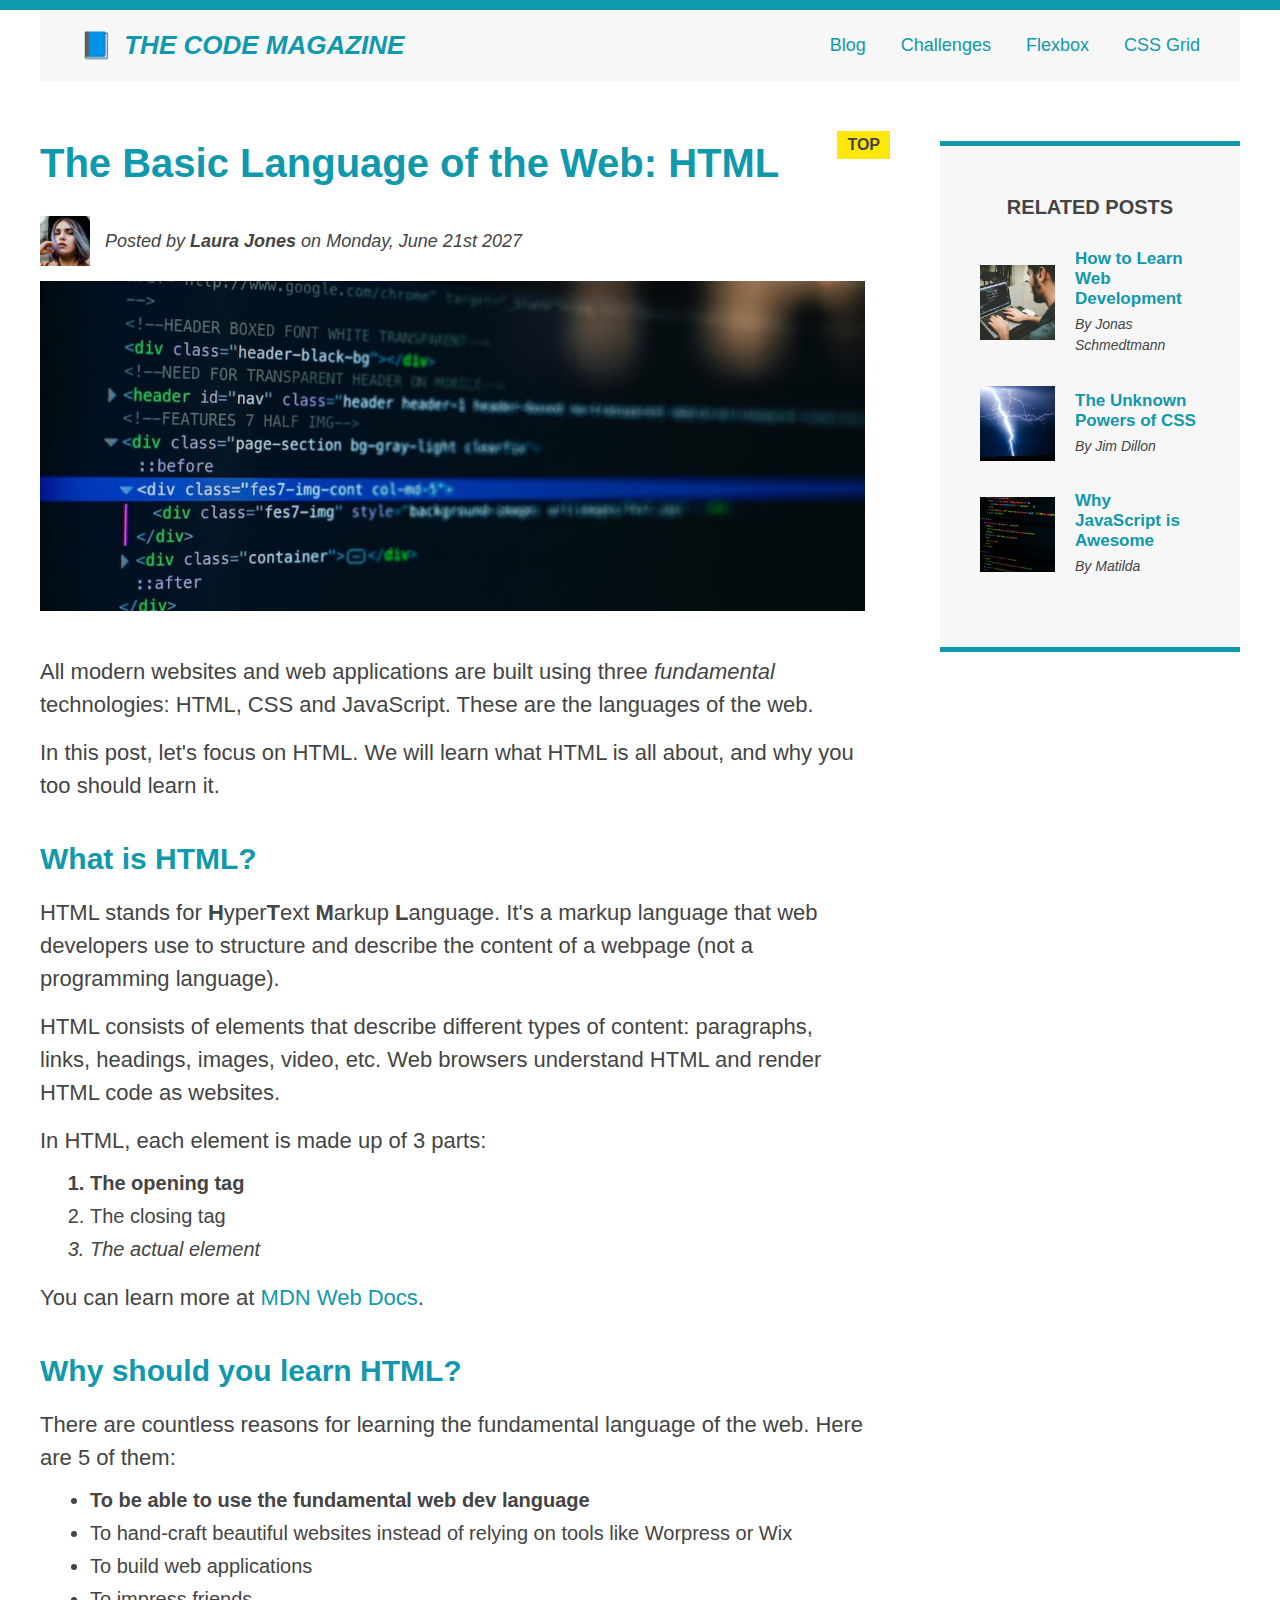
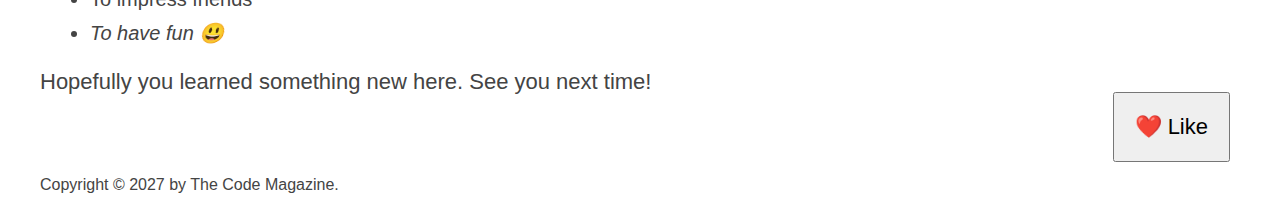
<file: html-css-course-master/final/04-CSS-Layouts/index.html>
<!DOCTYPE html>
<html lang="en">
  <head>
    <meta charset="UTF-8" />
    <link href="style.css" rel="stylesheet" />

    <title>The Basic Language of the Web: HTML</title>
  </head>

  <body>
    <!--
    <h1>The Basic Language of the Web: HTML</h1>
    <h2>The Basic Language of the Web: HTML</h2>
    <h3>The Basic Language of the Web: HTML</h3>
    <h4>The Basic Language of the Web: HTML</h4>
    <h5>The Basic Language of the Web: HTML</h5>
    <h6>The Basic Language of the Web: HTML</h6>
    -->

    <div class="container">
      <header class="main-header clearfix">
        <h1>📘 The Code Magazine</h1>

        <nav>
          <!-- <strong>This is the navigation</strong> -->
          <a href="blog.html">Blog</a>
          <a href="#">Challenges</a>
          <a href="flexbox.html">Flexbox</a>
          <a href="css-grid.html">CSS Grid</a>
        </nav>

        <!-- <div class="clear"></div> -->
      </header>

      <!-- ONLY NECESSARY FOR FLEXBOX -->
      <!-- <div class="row"> -->
      <article>
        <header class="post-header">
          <h2>The Basic Language of the Web: HTML</h2>

          <div class="author-box">
            <img
              src="img/laura-jones.jpg"
              alt="Headshot of Laura Jones"
              height="50"
              width="50"
              class="author-img"
            />

            <p id="author" class="author">
              Posted by <strong>Laura Jones</strong> on Monday, June 21st 2027
            </p>
          </div>

          <img
            src="img/post-img.jpg"
            alt="HTML code on a screen"
            width="500"
            height="200"
            class="post-img"
          />
          <button>❤️ Like</button>
        </header>

        <p>
          All modern websites and web applications are built using three
          <em>fundamental</em>
          technologies: HTML, CSS and JavaScript. These are the languages of the
          web.
        </p>

        <p>
          In this post, let's focus on HTML. We will learn what HTML is all
          about, and why you too should learn it.
        </p>

        <h3>What is HTML?</h3>
        <p>
          HTML stands for <strong>H</strong>yper<strong>T</strong>ext
          <strong>M</strong>arkup <strong>L</strong>anguage. It's a markup
          language that web developers use to structure and describe the content
          of a webpage (not a programming language).
        </p>
        <p>
          HTML consists of elements that describe different types of content:
          paragraphs, links, headings, images, video, etc. Web browsers
          understand HTML and render HTML code as websites.
        </p>
        <p>In HTML, each element is made up of 3 parts:</p>

        <ol>
          <li class="first-li">The opening tag</li>
          <li>The closing tag</li>
          <li>The actual element</li>
        </ol>

        <p>
          You can learn more at
          <a
            href="https://developer.mozilla.org/en-US/docs/Web/HTML"
            target="_blank"
            >MDN Web Docs</a
          >.
        </p>

        <h3>Why should you learn HTML?</h3>

        <p>
          There are countless reasons for learning the fundamental language of
          the web. Here are 5 of them:
        </p>

        <ul>
          <li class="first-li">
            To be able to use the fundamental web dev language
          </li>
          <li>
            To hand-craft beautiful websites instead of relying on tools like
            Worpress or Wix
          </li>
          <li>To build web applications</li>
          <li>To impress friends</li>
          <li>To have fun 😃</li>
        </ul>

        <p>Hopefully you learned something new here. See you next time!</p>
      </article>

      <aside>
        <h4>Related posts</h4>

        <ul class="related">
          <li class="related-post">
            <img
              src="img/related-1.jpg"
              alt="Person programming"
              width="75"
              height="75"
            />
            <div>
              <a href="#" class="related-link">How to Learn Web Development</a>
              <p class="related-author">By Jonas Schmedtmann</p>
            </div>
          </li>
          <li class="related-post">
            <img
              src="img/related-2.jpg"
              alt="Lightning"
              width="75"
              height="75"
            />
            <div>
              <a href="#" class="related-link">The Unknown Powers of CSS</a>
              <p class="related-author">By Jim Dillon</p>
            </div>
          </li>
          <li class="related-post">
            <img
              src="img/related-3.jpg"
              alt="JavaScript code on a screen"
              width="75"
              height="75"
            />
            <div>
              <a href="#" class="related-link">Why JavaScript is Awesome</a>
              <p class="related-author">By Matilda</p>
            </div>
          </li>
        </ul>
      </aside>
      <!-- </div> -->

      <footer>
        <p id="copyright" class="copyright text">
          Copyright &copy; 2027 by The Code Magazine.
        </p>
      </footer>
    </div>
  </body>
</html>
</file>
<file: calculator/style.css>
body{
    background-image: url('image/bg1.jpg');
    background-size: cover;
}

.container{
    text-align: left;
    padding-left: 100px;
    
}
.container h1{
    text-align: justify;
    padding-left: 80px;
    font-size: 50px;
}
.calculator{
    display: inline-block;
    border-radius: 9px;
    border:2px solid black;
    padding: 20px;
    background: gray;
    height: 300px;
}
table{
    margin: auto;
    
}
input{
    border: 2px solid black;
    margin-bottom: 10px;
    font-size: 25px;
    height: 50px;
    border-radius: 8px;
}
button{
    font-size: 20px;
    background:rgb(206, 204, 204);
    width: 76px;
    height: 40px;
    border-radius: 8px;
}
button:hover{
    background:linear-gradient(27deg, rgb(124, 123, 123) 50%,rgb(105, 104, 104) 50%);
    
}
</file>
<file: Clock/style.css>
body{
    background-image: url('image/man\ running.jpg');
    background-repeat: no-repeat;
    background-size: cover;
    
}
#clock{
    position: relative;
    margin: auto; /*to center the image*/
    background-image: url('image/clock5.png');
    color: black;
    height: 330px;
    width: 330px;
    background-size:100%;
    background-repeat: no-repeat;
    border-radius: 300px;
}
#hour, #minute, #second{
    position: absolute;
    background:black;
    border-radius: 10px;
    transform-origin: bottom;
}
#hour{
    width:1.5%;
    height: 25%;
    top:25%;
    left:49.3%;
    opacity: 0.8;

}
#minute{
    width:1.3%;
    height: 30%;
    top:20%;
    left:49.3%;
    opacity: 0.8;
    
}
#second{
    width:1%;
    height: 35%;
    top:15%;
    left:49.3%;
    opacity: 0.8;
    
}
</file>
<file: Gym Website/style.css>
body{
     background: url('image/gym\ image\ light.jpg');  
     
    background-repeat: no-repeat;
    
    background-size: auto;
     height: 400px;  /* You must set a specified height */
    background-position: center;/* Center the image */
     background-size: cover; /* Resize the background image to cover the entire container */
}

header{
    position: relative;
}
.left{
    display:inline-block;
   /* border:2px solid red; */
    position:absolute;
    left:30px;
    
    width: 200px;
    height: 50px;
}
.logo{
    filter: invert(100%);
    height: 50px;
    width: 200px;
}
.mid{
  /*  background-color:teal;  */
    margin-top: 20px;
    width: 500px;
    margin: 20px;
    margin-right: 30%;
    height: 20px;
    float: right;
}
.navigation{
    padding: 10px;
    font-weight: bolder;
    color:white;
    text-decoration: none;
}
a:hover{
    color:red;
}
a:active{
    color:palegreen;
    font-style: italic;
    text-decoration: underline;
}
.right{
    text-align: center;
    font-weight: bolder;
    border-radius: 10px;
    border: 2px solid gainsboro;
    position:absolute;
    right:40px;
    top:15px;
    width: 200px;
    display: inline-block;
    padding: 10px 10px;
    background: black;
}
.right:hover{
    background:rgb(235, 150, 141);
}
a{
    text-align: center;
    color: white;
    font-weight: bolder;
    text-decoration: none;
}
h1{
    position: absolute;
    right:40px;
    top:250px;
    font-size: 70px;
    color:black;
    font-weight: bolder;
}
.container{
    text-align: center;
   padding:80px;
   margin: 650px 200px;
  /* border:2px solid blue;*/

}
.main-heading{
    display: flex;
    gap:80px;
}
h2{
     font-style:oblique;
    font-size: 50px;
}
.box-1{
    font-size: 30px;
   text-align:center;
  padding: 20px;
  border:2px solid red;
  width: 300px;
  height: 250px;
  background-color: lightcoral;
} 
.box-2{
   font-size: 30px; 
   text-align: center;
  padding: 20px;
  border: 2px solid black;
  width:200px;
  height: 250px;
  background-color: lightskyblue;
} 
.box-3{
    font-size: 30px;
    text-align: center;
    padding: 20px;
    border: 2px solid orangered;
    width: 200px;
    height:250px;
    background-color: seashell;
}
</file>
<file: html-css-course-master/style.css>
h1, h2, h3, h4, p, li{
    font-family: sans-serif;
    color:black;

}
 /*  *{
    margin:0px;
    padding:0; to remove spaces from text
   }*/
/*inheritance*/
body{
    color:darkred;
    border-top:10px solid blue;/*border on top*/
    position: relative;


}
.container{       /*centering the page*/
    width: 700px;
    /*margin-left: auto;
    margin-right: auto;*/
    margin: 0;
    position:relative;
} 
   
h1,h2,h3,h4{
    color: #2ca847;
}
.main-header{
    background-color: rgb(198, 206, 206);
    padding:20px 40px;
   /* padding-left: 40px;*/
   /* padding-right: 40px;*/
   margin-bottom: 60px;
   height:80px;   
}
.post-header{
    margin-bottom: 50px; /*this will create space after the HTMLimage*/
}




h1{
    color: #1098ad;
    font-size: 26px;
    text-transform: uppercase;
    font-style: italic;
}

h2{
    font-size: 30px;
    
}

h3{
    font-size: 20px;
    
}
h4{
    font-size: 30px;
    
    
}
h5{
    font-size: 15px;
    text-transform: uppercase;
    text-align: center;
}

p{
    font-size: 22px;
     line-height: 1.5;
     
}
li{
    font-size: 20px;
    margin-bottom: 10px;
  /*  display: inline;     convert block element into inline element*/
}
li:last-child{
    margin-bottom:0;
}

footer p{
   font-size: 10px; 
}
/*header p{
    font-style: italic;
}*/

#Copyright{
    font-size: 16px;
}
.related-author{
    font-size: 18px;
    font-weight: bold;
}
ul{
    list-style: none;
}
aside{
    background-color: #f7f7f7;
    border: 5px solid #1098ad;
    /*padding-top: 50px;
    padding-bottom: 50px;*/
    padding:50px 0;
    width:500px;
}
/*.first-li{
    font-weight:bold;
}*/
/*li:first-child{
    font-weight: bold;
}*/
/*li:last-child{
    font-style: italic;
}*/
/*li:nth-child(odd){
    color:crimson;
}*/

/* misconception: this won,t work*/
article p:first-child{
    color:red;
}
/*styling link*/
a:link{
    color:brown;
    text-decoration: none;
}
a:visited{
    color:coral;
}
a:hover{
    color:orange;
    font-weight: bold;
    text-decoration: underline dotted orchid;
}
a:active{
    background-color: black;
    font-style:italic;
}
a{
    color:darkgreen;
}
  /*  nav a:link{   /*background color for navigation: orange*/
   /* background-color: orangered; */
   /* margin:20px;   */
   /* padding:20px;*/
    /*display: block;     convert inline element into block*/
   /* margin-right: 30px;
    margin-top: 10px;
   /* display: inline-block;  /* inline box work like block level boxes.this is converted to inline block level.
    }   */
     
        

/*resolving conflicts between selector*/

#copyright{
    color:blue;
}
.copyright{
    color:cyan;
}
.text{
    color:yellow
}
footer{
    color:green !important;
}
/* inheritance for nav element.in nav element link and para is present below class work differently for link and para
 so we use- nav p here to work same on link and para.*/

  /*nav a:link,
   nav p{
     font-size: 20px;;  
   }*/
   /*OR*/
nav{
        font-size: 18px;
}
.post-img{
    width:100%;
}
button{
    font-size: 22px;
    padding:20px;
    cursor: pointer;
    position:absolute;
    /*top: 50px;
    left:50px;*/
    bottom:50px;
    right:50px;
}
</file>
<file: Login Form2/style.css>
*{
    margin: 0;
    padding: 0;
}
@media only screen and (min-width:100px) and (max-width:300px) {
    .center-div{
        display: block;
        width: 150px;
        position: absolute;
        top:50%;
        left:50%;
        transform: translate(-50%, -50%); 
        background: linear-gradient(27deg, #0f426e 50%, #004E95 50%);
        z-index: 4;
    }
    .input-box{
        width: 100px; 
        height: 20px;
        display: block;
        margin: auto;
        padding: 10px;
        box-sizing: border-box;
    }
    
    ::placeholder{
        text-align: center;
    }
    .fb{
        border-radius: 50px;
    }
    .google{
        border-radius: 50px;
    }
    .twitter{
        border-radius: 50px;
    }

}
@media screen and (min-width:0px) and (max-width:800px){
    .bg-img{
       display: block;
       background:linear-gradient(27deg, #004E95 50%, #0f426e 50%);
       width: 100%;
       position: absolute;
       background-size: contain;
       
    
    }
    
}
.bg-img{
    width:100%;
    height:100vh;
    background: linear-gradient(27deg, #004E95 50%, #0f426e 50%);
    
}
.center-div{
    width:350px;
    height: 400px;
    position: absolute;
    top:50%;
    left:50%;
    transform: translate(-50%, -50%); 
    background: linear-gradient(27deg, #0f426e 50%, #004E95 50%);
   box-shadow: 0 0.5px 6px black;
}
#user{
    width:80px;
    height: 80px;
    border-radius: 40px;
    position: relative;
    left:130px;
    top:-10%;
}
h1{
    text-align: center;
    color: white;
    text-transform: uppercase;
    word-spacing: 10px; /*it add space between user and login*/
    margin-top: -30px;
    margin-bottom: 30px;
    text-shadow: -2px 1px 0.5px rgb(39, 37, 37);
}
.input-box{
    width: calc(100% - 40px); 
    height: 35px;
    display: block;
    margin: auto;
    padding: 10px;
    box-sizing: border-box;
}
::placeholder{
    color: black;
}
button{
    width: calc(100% - 40px);
    height: 35px;
    display: block;
    margin: auto;
    border-radius: 20px;
    background: #1d6e99;
    color: white;
}

.pass{
    margin-bottom: 0;
    text-align: center;
    padding-top: 10px;
    color: white;
    font-size: 10px;
}
.pass:hover{
    color:grey;
    text-decoration: underline;
}
.Sign-up{
    text-align: center;
    color: white;
    font-size: 15px;
}
a{
    color: white;
     text-decoration: none;
}
a:hover{
    color: grey;
    text-decoration: underline;
}
h3{
    text-align: center;
    color: white;
    font-size: 15px;
    padding: 10px;
}
.media{
    display: flex;
    gap:20px;
    padding-left: 100px;
    margin: auto;
    
}

.fb{
    width: 30px;
    height: 30px;
    border-radius: 60px;
}
.google{
    width: 30px;
    height: 30px;
    border-radius: 60px;
}
.twitter{
    width: 30px;
    height: 30px;
    border-radius: 60px;
}
</file>
<file: Login Forms/style.css>
body{
   background-color:rgb(214, 178, 166);

}
h1{
    font-size: 80px;
    font-style: oblique;
    color: darkblue;
    margin-top: 80px;
    margin-left: 50px;
    font-weight: bold;
}
p{
    font-size: 30px;
}
.sign-in
{
    text-align: center;
    color: darkblue;
    padding:20px;
    margin: 8%;
    width: 300px;
    font-size: 30px;
    position:absolute;
    right:100px;
    top: 0px;
    border: black;
    background-color: blanchedalmond;
}  
.Buttons_SignIn
{
  text-align: center;

}

aside{
    
    position: absolute;
    right:340px;
    top: 300px;
    font-size: 13px;
    margin-bottom: 20px;
    
}
</file>
<file: Login Forms1/style.css>
*{
    margin: 0;
    padding: 0;
}
body{
   background: url(image/bg3.jpeg) no-repeat;  
   
    background-size: cover;
}


img{
    text-align: center;
    height: 50px;
}
.box{
    position: relative;
    color:white;
    width:400px;
    position: absolute;
    top:50%;
    left:50%;
    transform: translate(-50%, -50%);
}
form{
    border:1px solid black;  
     padding-top: 20px;
    border-radius: 10px;
    
}
h1{
    text-align: center;
}
.user{
    border-radius: 25px;
     position: absolute;
    left:170px;
    bottom: 310px;
}
.inputBox{
    position: relative;
    padding: 15px;
    
}

.inputBox input{
    
    text-align:start;
    width:100%;
    padding:0 0px;
    height: 30px;
    font-size: 13px;
    color:white;
    border: none;
    border-bottom: 1px solid black;
    background: transparent;
    
}
.box .inputBox label{
   position: absolute;
    top:0;
    left:5px;
    padding: 10px;
    font-size: 16px;
    color: white;
    border:none;
}
.inputBox input:focus~ label,
.inputBox input:valid~label{
    top:-15px;
    color: black;
}
.pass{
    margin:5px 0 20px 15px;
    cursor:pointer;
}
.pass:hover{
    text-decoration: underline;
    color: black;
}
input[type="submit"]{
    color:black;
    font-size: 16px;
    margin-left: 20px ;
    margin-right: 20px;
    padding-left: 20px ;
    width: 350px;
    height: 30px;
    background:rgb(211, 240, 237);
    border:1px solid black;
    border-radius: 20px;
}
input[type="submit"]:hover{
    transition: 2s;
    border-color: white;
}
.sign-up{
    margin: 30px 30px;
    text-align: center;
    font-size: 16px;
}
.sign-up a{
    color: white;
    text-decoration: none;
}
a:hover{
    text-decoration: underline;
}
</file>
<file: resume/style1.css>
header{
    background-color:rgb(199, 222, 223)
}
    


h1{
    font-style: italic;
    font-size: 20px;
    text-transform: uppercase;
}
h2{
    font: 15px;
    line-height: 0.5;
    
}
h4{
    font-size: 20px;
}
td{
    text-align: center;
}
h5{
    line-height: 0.5;
    font-size: 20px;
}
</file>
<file: tic tac toe/style.css>
body {
  background-color: cornsilk;
}

#div1,
#div2,
#div3,
#div4,
#div5,
#div6,
#div7,
#div8,
#div9 {
  border: 1px solid black;
  height: 150px;
  width: 150px;
  float: left;
  font-size: 100px;
  text-align: center;
}
#div1,
#div4,
#div7 {
  clear: left;
  border-left: none;
}
#main_div {
  margin-left: 400px;
}
#div3,
#div6,
#div9 {
  border-right: none;
}
#div1,
#div2,
#div3 {
  border-top: none;
}
#div7,
#div8,
#div9 {
  border-bottom: none;
}
</file>
<file: Todo project/style.css>
* {
  margin: 0;
  padding: 0;
}
body {
  /*background: linear-gradient(139deg, #303233 30%, #818385 70%);*/
  background-color: rgb(4, 69, 71);
  background-size: cover;
  background-repeat: no-repeat;
}

#container {
  color: white;
  padding: 30px;
  width: 600px;
  margin: 0 auto;
  height: auto;
}
.date {
  margin-left: 20px;
  width: 400px;
  height: 100px;
  color: white;
  font-size: 30px;
}
.heading {
  margin-bottom: 30px;
  text-align: center;
  font-size: 25px;
  font-family: serif;
}
.input {
  width: 100%;
  text-align: center;
  position: relative;
  margin-bottom: 50px;
  display: flex;
  gap: 10px;
}
.input .inputText {
  width: 100%;
  height: 40px;
  padding: 0 0 0 10px;
  font-size: 1.2rem;
  outline: none;
  border: none;
  display: inline-block;
  border-radius: 10px;
}
.add_button {
  width: 100px;
  border-radius: 2px;
  font-size: 20px;
  background-color: cadetblue;
  color: white;
  border-radius: 8px;
  cursor: pointer;
}
.add_button:hover {
  background-color: rgb(206, 195, 195);
  transition: 0.5s;
  color: black;
}
#container .to-doBox {
  list-style: none;
  margin: 10px;
}
#container .todolist {
  position: relative;
  display: flex;
  align-items: center;
  gap: 10px;

  list-style: none;
  overflow: hidden;
}
#container .todo-text {
  width: 70%;
  background-color: white;
  color: black;
  height: 30px;
  line-height: 30px;
  padding: 0 10px;
}
.remove-edit-button {
  display: flex;
  gap: 10px;
}
.remove-button {
  width: 80px;
  height: 30px;
  border: none;
  outline: none;
  cursor: pointer;
  background-color: cadetblue;
  border-radius: 10px;
  color: white;
  font-size: 18px;
}
.edit-button {
  width: 80px;
  height: 30px;
  border: none;
  outline: none;
  cursor: pointer;
  background-color: cadetblue;
  border-radius: 10px;
  color: white;
  font-size: 18px;
}
.removeall_Button {
  width: 100px;
  height: 50px;
}
.removeAll-button {
  width: 100px;
  height: 50px;
  background-color: cadetblue;
  border-radius: 10px;
  border: none;
  margin-top: 100px;
  margin-left: 180px;
  color: white;
  font-size: 18px;
}
</file>
<file: quiz project/Quiz website/style.css>
* {
  margin: 0;
  padding: 0;
  font-family: sans-serif;
}

.main-div {
  width: 100vw;
  height: 100vh;
  display: grid;
  place-items: center; /* align items center with respect to body*/
  background-color: #c0cfdb;
  box-shadow: none;
}
.inner-div {
  width: 40vw;
  background-color: #fff;
  padding: 3rem 3rem;
  border-radius: 1rem;
  box-shadow: 0 1rem 1rem -0.7rem rgba(0, 0, 0, 0.4);
}
.timer {
  width: 100px;
  height: 40px;
  margin-left: 35vw;
  margin-top: 10px;
}
.inner-div h1 {
  font-size: 30px;
  font-weight: 400;
  margin: 1rem 0 2rem 0;
}
.option {
  background: aliceblue;
  border: 1px solid #84c5fe;
  border-radius: 5px;
  padding: 8px 15px;
  margin-bottom: 15px;
  display: flex;
  align-items: center;
  gap: 10px;
  cursor: pointer;
}
.option:hover {
  background: rgb(209, 209, 233);
}
#submit,
.btn {
  padding: 1rem 2rem;
  outline: none;
  font-size: 1rem;
  font-size: 200;
  display: block;
  margin: auto;
  border: none;
  border-radius: 5px;
  text-transform: uppercase;
  color: #fff;
  background-color: #74b9ff;
  margin-top: 2rem;
}
#submit:hover {
  background-color: #0984e3;
}
#score {
  background-color: #dfe6e9;
  margin-top: 1rem;
  padding: 2rem 2rem;
  box-shadow: 0 1rem 1rem -0.7rem rgba(0, 0, 0, 0.4);
}
.show-score {
  display: none;
}
#score h2 {
  font-size: 2rem;
  text-align: center;
}
#score .btn {
  margin-top: 1rem;
  background-color: seagreen;
}
#score .btn:hover {
  background-color: rgb(61, 173, 218);
}
</file>
<file: html-css-course-master/final/03-CSS-Fundamentals/style.css>
* {
  /* border-top: 10px solid #1098ad; */
  margin: 0;
  padding: 0;
}

/* PAGE SECTIONS */
body {
  color: #444;
  font-family: sans-serif;

  border-top: 10px solid #1098ad;
  position: relative;
}

.container {
  width: 800px;
  /* margin-left: auto;
  margin-right: auto; */
  margin: 0 auto;
}

.main-header {
  background-color: #f7f7f7;
  /* padding: 20px;
  padding-left: 40px;
  padding-right: 40px; */
  padding: 20px 40px;
  margin-bottom: 60px;
  /* height: 80px; */
}

nav {
  font-size: 18px;
  /* text-align: center; */
}

article {
  margin-bottom: 60px;
}

.post-header {
  margin-bottom: 40px;
  /* position: relative; */
}

aside {
  background-color: #f7f7f7;
  border-top: 5px solid #1098ad;
  border-bottom: 5px solid #1098ad;
  /* padding-top: 50px;
  padding-bottom: 50px; */
  padding: 50px 0;
  width: 500px;
}

/* SMALLER ELEMENTS */
h1,
h2,
h3 {
  color: #1098ad;
}

h1 {
  font-size: 26px;
  text-transform: uppercase;
  font-style: italic;
}

h2 {
  font-size: 40px;
  margin-bottom: 30px;
}

h3 {
  font-size: 30px;
  margin-bottom: 20px;
  margin-top: 40px;
}

h4 {
  font-size: 20px;
  text-transform: uppercase;
  text-align: center;
}

p {
  font-size: 22px;
  line-height: 1.5;
  margin-bottom: 15px;
}

ul,
ol {
  margin-left: 50px;
  margin-bottom: 20px;
}

li {
  font-size: 20px;
  margin-bottom: 10px;
  /* display: inline; */
}

li:last-child {
  margin-bottom: 0;
}

/* footer p {
  font-size: 16px;
} */

/* article header p {
  font-style: italic;
} */

#author {
  font-style: italic;
  font-size: 18px;
}

#copyright {
  font-size: 16px;
}

.related-author {
  font-size: 18px;
  font-weight: bold;
}

/* ul {
  list-style: none;
} */

.related {
  list-style: none;
}

body {
  /* background-color: orangered; */
}

/* .first-li {
  font-weight: bold;
} */

li:first-child {
  font-weight: bold;
}

li:last-child {
  font-style: italic;
}

li:nth-child(even) {
  /* color: red; */
}

/* Misconception: this won't work! */
article p:first-child {
  color: red;
}

/* Styling links */
a:link {
  color: #1098ad;
  text-decoration: none;
}

a:visited {
  /* color: #777; */
  color: #1098ad;
}

a:hover {
  color: orangered;
  font-weight: bold;
  text-decoration: underline orangered;
}

a:active {
  background-color: black;
  font-style: italic;
}
/* LVHA */

.post-img {
  width: 100%;
  height: auto;
}

nav a:link {
  /* background-color: orangered;
  margin: 20px;
  padding: 20px;

  display: block; */

  margin-right: 30px;
  margin-top: 10px;
  display: inline-block;
}

nav a:link:last-child {
  margin-right: 0;
}

button {
  font-size: 22px;
  padding: 20px;
  cursor: pointer;

  position: absolute;
  /* top: 50px;
  left: 50px; */
  bottom: 50px;
  right: 50px;
}

h1::first-letter {
  font-style: normal;
  margin-right: 5px;
}

h3 + p::first-line {
  /* color: red; */
}

h2 {
  /* background-color: orange; */
  position: relative;
}

h2::before {
  content: "TOP";
  background-color: #ffe70e;
  color: #444;
  font-size: 16px;
  font-weight: bold;
  display: inline-block;
  padding: 5px 10px;
  position: absolute;
  top: -10px;
  right: -25px;
}

/* Resolving conflicts */
/* #copyright {
  color: red;
}

.copyright {
  color: blue;
}

.text {
  color: yellow;
}

footer p {
  color: green !important;
} */

/* nav a:link,
nav p {
  font-size: 18px;
} */
</file>
<file: html-css-course-master/final/04-CSS-Layouts/style.css>
* {
  /* border-top: 10px solid #1098ad; */
  margin: 0;
  padding: 0;
  box-sizing: border-box;
}

/* PAGE SECTIONS */
body {
  color: #444;
  font-family: sans-serif;

  border-top: 10px solid #1098ad;
  position: relative;
}

.container {
  width: 1200px;
  /* margin-left: auto;
  margin-right: auto; */
  margin: 0 auto;
}

.main-header {
  background-color: #f7f7f7;
  /* padding: 20px;
  padding-left: 40px;
  padding-right: 40px; */
  padding: 20px 40px;
  /* margin-bottom: 60px; */
  /* height: 80px; */
}

nav {
  font-size: 18px;
  /* text-align: center; */
}

article {
  /* margin-bottom: 60px; */
}

.post-header {
  margin-bottom: 40px;
  /* position: relative; */
}

aside {
  background-color: #f7f7f7;
  border-top: 5px solid #1098ad;
  border-bottom: 5px solid #1098ad;
  padding: 50px 40px;
}

/* SMALLER ELEMENTS */
h1,
h2,
h3 {
  color: #1098ad;
}

h1 {
  font-size: 26px;
  text-transform: uppercase;
  font-style: italic;
}

h2 {
  font-size: 40px;
  margin-bottom: 30px;
}

h3 {
  font-size: 30px;
  margin-bottom: 20px;
  margin-top: 40px;
}

h4 {
  font-size: 20px;
  text-transform: uppercase;
  text-align: center;
  margin-bottom: 30px;
}

p {
  font-size: 22px;
  line-height: 1.5;
  margin-bottom: 15px;
}

ul,
ol {
  margin-left: 50px;
  margin-bottom: 20px;
}

li {
  font-size: 20px;
  margin-bottom: 10px;
  /* display: inline; */
}

li:last-child {
  margin-bottom: 0;
}

/* footer p {
  font-size: 16px;
} */

/* article header p {
  font-style: italic;
} */

#author {
  font-style: italic;
  font-size: 18px;
}

#copyright {
  font-size: 16px;
}

.related-author {
  font-size: 18px;
  font-weight: bold;
}

/* ul {
  list-style: none;
} */

.related {
  list-style: none;
  margin-left: 0;
}

body {
  /* background-color: orangered; */
}

/* .first-li {
  font-weight: bold;
} */

li:first-child {
  font-weight: bold;
}

li:last-child {
  font-style: italic;
}

li:nth-child(even) {
  /* color: red; */
}

/* Misconception: this won't work! */
article p:first-child {
  color: red;
}

/* Styling links */
a:link {
  color: #1098ad;
  text-decoration: none;
}

a:visited {
  /* color: #777; */
  color: #1098ad;
}

a:hover {
  color: orangered;
  font-weight: bold;
  text-decoration: underline orangered;
}

a:active {
  background-color: black;
  font-style: italic;
}
/* LVHA */

.post-img {
  width: 100%;
  height: auto;
}

nav a:link {
  /* background-color: orangered;
  margin: 20px;
  padding: 20px;

  display: block; */

  margin-right: 30px;
  display: inline-block;
}

nav a:link:last-child {
  margin-right: 0;
}

button {
  font-size: 22px;
  padding: 20px;
  cursor: pointer;

  position: absolute;
  /* top: 50px;
  left: 50px; */
  bottom: 50px;
  right: 50px;
}

h1::first-letter {
  font-style: normal;
  margin-right: 5px;
}

h3 + p::first-line {
  /* color: red; */
}

h2 {
  /* background-color: orange; */
  position: relative;
}

h2::before {
  content: "TOP";
  background-color: #ffe70e;
  color: #444;
  font-size: 16px;
  font-weight: bold;
  display: inline-block;
  padding: 5px 10px;
  position: absolute;
  top: -10px;
  right: -25px;
}

/* Resolving conflicts */
/* #copyright {
  color: red;
}

.copyright {
  color: blue;
}

.text {
  color: yellow;
}

footer p {
  color: green !important;
} */

/* nav a:link,
nav p {
  font-size: 18px;
} */

/* FLOATS */
/*
.author-img {
  float: left;
  margin-bottom: 20px;
}

.author {
  float: left;
  margin-top: 10px;
  margin-left: 20px;
}

h1 {
  float: left;
}

nav {
  float: right;
}

.clear {
  clear: both;
}

.clearfix::after {
  clear: both;
  content: "";
  display: block;
}

article {
  width: 825px;
  float: left;
}

aside {
  width: 300px;
  float: right;
}

footer {
  clear: both;
}
*/

/* FLEXBOX */
.main-header {
  display: flex;
  align-items: center;
  justify-content: space-between;
}

.author-box {
  display: flex;
  align-items: center;
  margin-bottom: 15px;
}

.author {
  margin-bottom: 0;
  margin-left: 15px;
}

.related-post {
  display: flex;
  align-items: center;
  gap: 20px;
  margin-bottom: 30px;
}

.related-link:link {
  font-size: 17px;
  font-weight: bold;
  font-style: normal;
  margin-bottom: 5px;
  display: block;
}

.related-author {
  margin-bottom: 0;
  font-size: 14px;
  font-weight: normal;
  font-style: italic;
}

/* FLEXBOX LAYOUT */
/* .row {
  display: flex;
  align-items: flex-start;
  gap: 75px;
  margin-bottom: 60px;
}

article {
  flex: 1;
  margin-bottom: 0;
}

aside {
  
  DEFAULTS:
  flex-grow: 0;
  flex-shrink: 1;
  flex-basis: auto;

  flex: 0 0 300px;
} */

/* CSS GRID LAYOUT */
.container {
  display: grid;
  grid-template-columns: 1fr 300px;
  column-gap: 75px;
  row-gap: 60px;
  align-items: start;
}

.main-header {
  /* grid-column: 1 / span 2; */
  grid-column: 1 / -1;
}

article {
}

aside {
}

footer {
  grid-column: 1 / -1;
}
</file>
